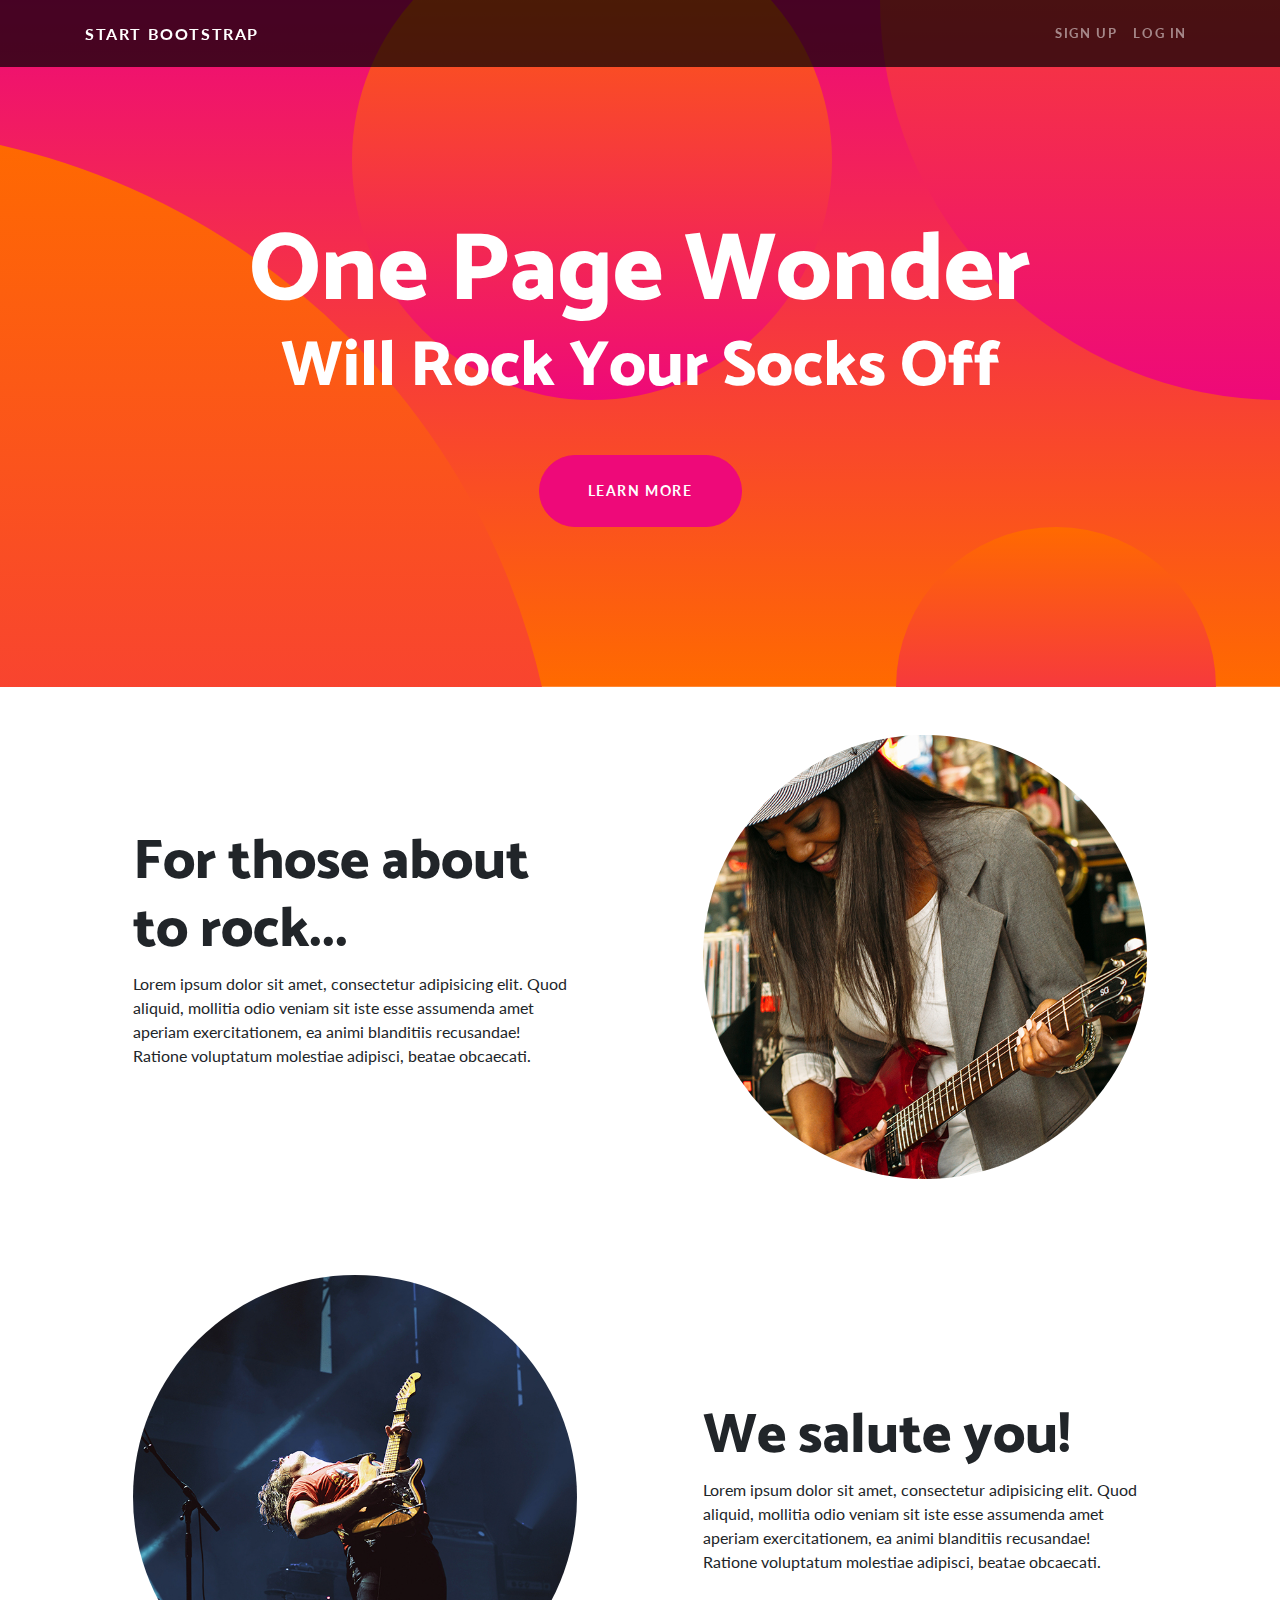
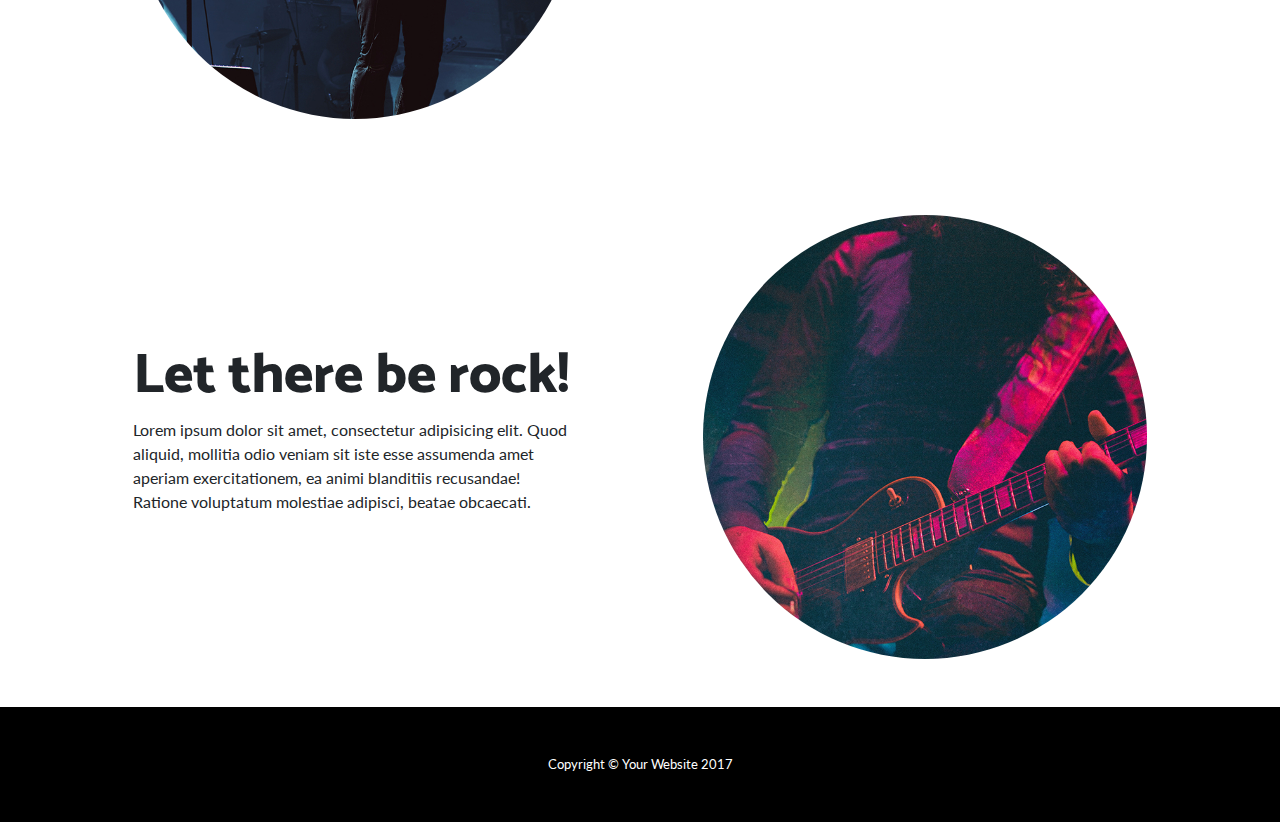
<file: startbootstrap-one-page-wonder-gh-pages/index.html>
<!DOCTYPE html>
<html lang="en">

  <head>

    <meta charset="utf-8">
    <meta name="viewport" content="width=device-width, initial-scale=1, shrink-to-fit=no">
    <meta name="description" content="">
    <meta name="author" content="">

    <title>One Page Wonder - Start Bootstrap Template</title>

    <!-- Bootstrap core CSS -->
    <link href="vendor/bootstrap/css/bootstrap.min.css" rel="stylesheet">

    <!-- Custom fonts for this template -->
    <link href="https://fonts.googleapis.com/css?family=Catamaran:100,200,300,400,500,600,700,800,900" rel="stylesheet">
    <link href="https://fonts.googleapis.com/css?family=Lato:100,100i,300,300i,400,400i,700,700i,900,900i" rel="stylesheet">

    <!-- Custom styles for this template -->
    <link href="css/one-page-wonder.min.css" rel="stylesheet">

  </head>

  <body>

    <!-- Navigation -->
    <nav class="navbar navbar-expand-lg navbar-dark navbar-custom fixed-top">
      <div class="container">
        <a class="navbar-brand" href="#">Start Bootstrap</a>
        <button class="navbar-toggler" type="button" data-toggle="collapse" data-target="#navbarResponsive" aria-controls="navbarResponsive" aria-expanded="false" aria-label="Toggle navigation">
          <span class="navbar-toggler-icon"></span>
        </button>
        <div class="collapse navbar-collapse" id="navbarResponsive">
          <ul class="navbar-nav ml-auto">
            <li class="nav-item">
              <a class="nav-link" href="#">Sign Up</a>
            </li>
            <li class="nav-item">
              <a class="nav-link" href="#">Log In</a>
            </li>
          </ul>
        </div>
      </div>
    </nav>

    <header class="masthead text-center text-white">
      <div class="masthead-content">
        <div class="container">
          <h1 class="masthead-heading mb-0">One Page Wonder</h1>
          <h2 class="masthead-subheading mb-0">Will Rock Your Socks Off</h2>
          <a href="#" class="btn btn-primary btn-xl rounded-pill mt-5">Learn More</a>
        </div>
      </div>
      <div class="bg-circle-1 bg-circle"></div>
      <div class="bg-circle-2 bg-circle"></div>
      <div class="bg-circle-3 bg-circle"></div>
      <div class="bg-circle-4 bg-circle"></div>
    </header>

    <section>
      <div class="container">
        <div class="row align-items-center">
          <div class="col-lg-6 order-lg-2">
            <div class="p-5">
              <img class="img-fluid rounded-circle" src="img/01.jpg" alt="">
            </div>
          </div>
          <div class="col-lg-6 order-lg-1">
            <div class="p-5">
              <h2 class="display-4">For those about to rock...</h2>
              <p>Lorem ipsum dolor sit amet, consectetur adipisicing elit. Quod aliquid, mollitia odio veniam sit iste esse assumenda amet aperiam exercitationem, ea animi blanditiis recusandae! Ratione voluptatum molestiae adipisci, beatae obcaecati.</p>
            </div>
          </div>
        </div>
      </div>
    </section>

    <section>
      <div class="container">
        <div class="row align-items-center">
          <div class="col-lg-6">
            <div class="p-5">
              <img class="img-fluid rounded-circle" src="img/02.jpg" alt="">
            </div>
          </div>
          <div class="col-lg-6">
            <div class="p-5">
              <h2 class="display-4">We salute you!</h2>
              <p>Lorem ipsum dolor sit amet, consectetur adipisicing elit. Quod aliquid, mollitia odio veniam sit iste esse assumenda amet aperiam exercitationem, ea animi blanditiis recusandae! Ratione voluptatum molestiae adipisci, beatae obcaecati.</p>
            </div>
          </div>
        </div>
      </div>
    </section>

    <section>
      <div class="container">
        <div class="row align-items-center">
          <div class="col-lg-6 order-lg-2">
            <div class="p-5">
              <img class="img-fluid rounded-circle" src="img/03.jpg" alt="">
            </div>
          </div>
          <div class="col-lg-6 order-lg-1">
            <div class="p-5">
              <h2 class="display-4">Let there be rock!</h2>
              <p>Lorem ipsum dolor sit amet, consectetur adipisicing elit. Quod aliquid, mollitia odio veniam sit iste esse assumenda amet aperiam exercitationem, ea animi blanditiis recusandae! Ratione voluptatum molestiae adipisci, beatae obcaecati.</p>
            </div>
          </div>
        </div>
      </div>
    </section>

    <!-- Footer -->
    <footer class="py-5 bg-black">
      <div class="container">
        <p class="m-0 text-center text-white small">Copyright &copy; Your Website 2017</p>
      </div>
      <!-- /.container -->
    </footer>

    <!-- Bootstrap core JavaScript -->
    <script src="vendor/jquery/jquery.min.js"></script>
    <script src="vendor/bootstrap/js/bootstrap.bundle.min.js"></script>

  </body>

</html>
</file>
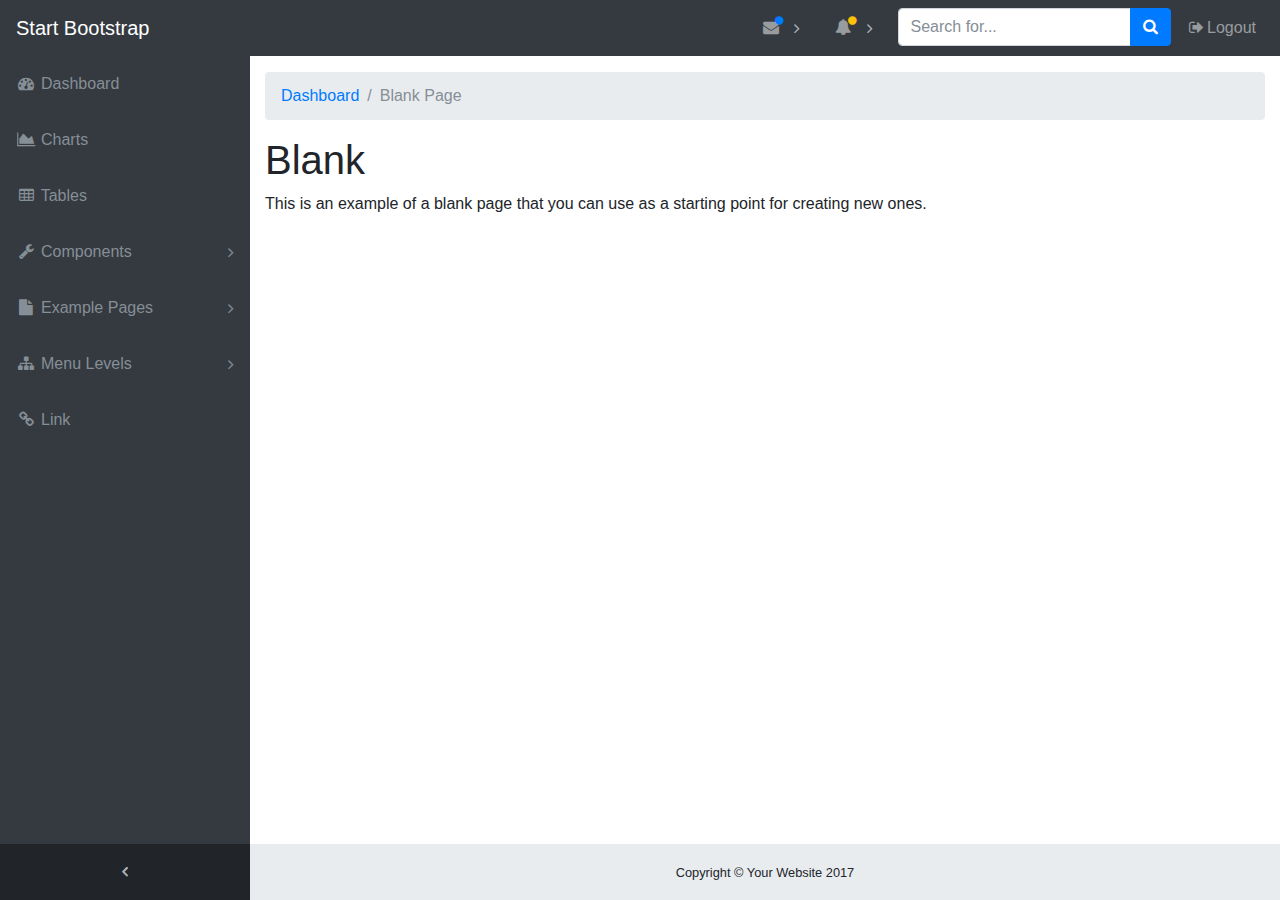
<file: startbootstrap-sb-admin-gh-pages/blank.html>
<!DOCTYPE html>
<html lang="en">

<head>
  <meta charset="utf-8">
  <meta http-equiv="X-UA-Compatible" content="IE=edge">
  <meta name="viewport" content="width=device-width, initial-scale=1, shrink-to-fit=no">
  <meta name="description" content="">
  <meta name="author" content="">
  <title>SB Admin - Start Bootstrap Template</title>
  <!-- Bootstrap core CSS-->
  <link href="vendor/bootstrap/css/bootstrap.min.css" rel="stylesheet">
  <!-- Custom fonts for this template-->
  <link href="vendor/font-awesome/css/font-awesome.min.css" rel="stylesheet" type="text/css">
  <!-- Custom styles for this template-->
  <link href="css/sb-admin.css" rel="stylesheet">
</head>

<body class="fixed-nav sticky-footer bg-dark" id="page-top">
  <!-- Navigation-->
  <nav class="navbar navbar-expand-lg navbar-dark bg-dark fixed-top" id="mainNav">
    <a class="navbar-brand" href="index.html">Start Bootstrap</a>
    <button class="navbar-toggler navbar-toggler-right" type="button" data-toggle="collapse" data-target="#navbarResponsive" aria-controls="navbarResponsive" aria-expanded="false" aria-label="Toggle navigation">
      <span class="navbar-toggler-icon"></span>
    </button>
    <div class="collapse navbar-collapse" id="navbarResponsive">
      <ul class="navbar-nav navbar-sidenav" id="exampleAccordion">
        <li class="nav-item" data-toggle="tooltip" data-placement="right" title="Dashboard">
          <a class="nav-link" href="index.html">
            <i class="fa fa-fw fa-dashboard"></i>
            <span class="nav-link-text">Dashboard</span>
          </a>
        </li>
        <li class="nav-item" data-toggle="tooltip" data-placement="right" title="Charts">
          <a class="nav-link" href="charts.html">
            <i class="fa fa-fw fa-area-chart"></i>
            <span class="nav-link-text">Charts</span>
          </a>
        </li>
        <li class="nav-item" data-toggle="tooltip" data-placement="right" title="Tables">
          <a class="nav-link" href="tables.html">
            <i class="fa fa-fw fa-table"></i>
            <span class="nav-link-text">Tables</span>
          </a>
        </li>
        <li class="nav-item" data-toggle="tooltip" data-placement="right" title="Components">
          <a class="nav-link nav-link-collapse collapsed" data-toggle="collapse" href="#collapseComponents" data-parent="#exampleAccordion">
            <i class="fa fa-fw fa-wrench"></i>
            <span class="nav-link-text">Components</span>
          </a>
          <ul class="sidenav-second-level collapse" id="collapseComponents">
            <li>
              <a href="navbar.html">Navbar</a>
            </li>
            <li>
              <a href="cards.html">Cards</a>
            </li>
          </ul>
        </li>
        <li class="nav-item" data-toggle="tooltip" data-placement="right" title="Example Pages">
          <a class="nav-link nav-link-collapse collapsed" data-toggle="collapse" href="#collapseExamplePages" data-parent="#exampleAccordion">
            <i class="fa fa-fw fa-file"></i>
            <span class="nav-link-text">Example Pages</span>
          </a>
          <ul class="sidenav-second-level collapse" id="collapseExamplePages">
            <li>
              <a href="login.html">Login Page</a>
            </li>
            <li>
              <a href="register.html">Registration Page</a>
            </li>
            <li>
              <a href="forgot-password.html">Forgot Password Page</a>
            </li>
            <li>
              <a href="blank.html">Blank Page</a>
            </li>
          </ul>
        </li>
        <li class="nav-item" data-toggle="tooltip" data-placement="right" title="Menu Levels">
          <a class="nav-link nav-link-collapse collapsed" data-toggle="collapse" href="#collapseMulti" data-parent="#exampleAccordion">
            <i class="fa fa-fw fa-sitemap"></i>
            <span class="nav-link-text">Menu Levels</span>
          </a>
          <ul class="sidenav-second-level collapse" id="collapseMulti">
            <li>
              <a href="#">Second Level Item</a>
            </li>
            <li>
              <a href="#">Second Level Item</a>
            </li>
            <li>
              <a href="#">Second Level Item</a>
            </li>
            <li>
              <a class="nav-link-collapse collapsed" data-toggle="collapse" href="#collapseMulti2">Third Level</a>
              <ul class="sidenav-third-level collapse" id="collapseMulti2">
                <li>
                  <a href="#">Third Level Item</a>
                </li>
                <li>
                  <a href="#">Third Level Item</a>
                </li>
                <li>
                  <a href="#">Third Level Item</a>
                </li>
              </ul>
            </li>
          </ul>
        </li>
        <li class="nav-item" data-toggle="tooltip" data-placement="right" title="Link">
          <a class="nav-link" href="#">
            <i class="fa fa-fw fa-link"></i>
            <span class="nav-link-text">Link</span>
          </a>
        </li>
      </ul>
      <ul class="navbar-nav sidenav-toggler">
        <li class="nav-item">
          <a class="nav-link text-center" id="sidenavToggler">
            <i class="fa fa-fw fa-angle-left"></i>
          </a>
        </li>
      </ul>
      <ul class="navbar-nav ml-auto">
        <li class="nav-item dropdown">
          <a class="nav-link dropdown-toggle mr-lg-2" id="messagesDropdown" href="#" data-toggle="dropdown" aria-haspopup="true" aria-expanded="false">
            <i class="fa fa-fw fa-envelope"></i>
            <span class="d-lg-none">Messages
              <span class="badge badge-pill badge-primary">12 New</span>
            </span>
            <span class="indicator text-primary d-none d-lg-block">
              <i class="fa fa-fw fa-circle"></i>
            </span>
          </a>
          <div class="dropdown-menu" aria-labelledby="messagesDropdown">
            <h6 class="dropdown-header">New Messages:</h6>
            <div class="dropdown-divider"></div>
            <a class="dropdown-item" href="#">
              <strong>David Miller</strong>
              <span class="small float-right text-muted">11:21 AM</span>
              <div class="dropdown-message small">Hey there! This new version of SB Admin is pretty awesome! These messages clip off when they reach the end of the box so they don't overflow over to the sides!</div>
            </a>
            <div class="dropdown-divider"></div>
            <a class="dropdown-item" href="#">
              <strong>Jane Smith</strong>
              <span class="small float-right text-muted">11:21 AM</span>
              <div class="dropdown-message small">I was wondering if you could meet for an appointment at 3:00 instead of 4:00. Thanks!</div>
            </a>
            <div class="dropdown-divider"></div>
            <a class="dropdown-item" href="#">
              <strong>John Doe</strong>
              <span class="small float-right text-muted">11:21 AM</span>
              <div class="dropdown-message small">I've sent the final files over to you for review. When you're able to sign off of them let me know and we can discuss distribution.</div>
            </a>
            <div class="dropdown-divider"></div>
            <a class="dropdown-item small" href="#">View all messages</a>
          </div>
        </li>
        <li class="nav-item dropdown">
          <a class="nav-link dropdown-toggle mr-lg-2" id="alertsDropdown" href="#" data-toggle="dropdown" aria-haspopup="true" aria-expanded="false">
            <i class="fa fa-fw fa-bell"></i>
            <span class="d-lg-none">Alerts
              <span class="badge badge-pill badge-warning">6 New</span>
            </span>
            <span class="indicator text-warning d-none d-lg-block">
              <i class="fa fa-fw fa-circle"></i>
            </span>
          </a>
          <div class="dropdown-menu" aria-labelledby="alertsDropdown">
            <h6 class="dropdown-header">New Alerts:</h6>
            <div class="dropdown-divider"></div>
            <a class="dropdown-item" href="#">
              <span class="text-success">
                <strong>
                  <i class="fa fa-long-arrow-up fa-fw"></i>Status Update</strong>
              </span>
              <span class="small float-right text-muted">11:21 AM</span>
              <div class="dropdown-message small">This is an automated server response message. All systems are online.</div>
            </a>
            <div class="dropdown-divider"></div>
            <a class="dropdown-item" href="#">
              <span class="text-danger">
                <strong>
                  <i class="fa fa-long-arrow-down fa-fw"></i>Status Update</strong>
              </span>
              <span class="small float-right text-muted">11:21 AM</span>
              <div class="dropdown-message small">This is an automated server response message. All systems are online.</div>
            </a>
            <div class="dropdown-divider"></div>
            <a class="dropdown-item" href="#">
              <span class="text-success">
                <strong>
                  <i class="fa fa-long-arrow-up fa-fw"></i>Status Update</strong>
              </span>
              <span class="small float-right text-muted">11:21 AM</span>
              <div class="dropdown-message small">This is an automated server response message. All systems are online.</div>
            </a>
            <div class="dropdown-divider"></div>
            <a class="dropdown-item small" href="#">View all alerts</a>
          </div>
        </li>
        <li class="nav-item">
          <form class="form-inline my-2 my-lg-0 mr-lg-2">
            <div class="input-group">
              <input class="form-control" type="text" placeholder="Search for...">
              <span class="input-group-btn">
                <button class="btn btn-primary" type="button">
                  <i class="fa fa-search"></i>
                </button>
              </span>
            </div>
          </form>
        </li>
        <li class="nav-item">
          <a class="nav-link" data-toggle="modal" data-target="#exampleModal">
            <i class="fa fa-fw fa-sign-out"></i>Logout</a>
        </li>
      </ul>
    </div>
  </nav>
  <div class="content-wrapper">
    <div class="container-fluid">
      <!-- Breadcrumbs-->
      <ol class="breadcrumb">
        <li class="breadcrumb-item">
          <a href="index.html">Dashboard</a>
        </li>
        <li class="breadcrumb-item active">Blank Page</li>
      </ol>
      <div class="row">
        <div class="col-12">
          <h1>Blank</h1>
          <p>This is an example of a blank page that you can use as a starting point for creating new ones.</p>
        </div>
      </div>
    </div>
    <!-- /.container-fluid-->
    <!-- /.content-wrapper-->
    <footer class="sticky-footer">
      <div class="container">
        <div class="text-center">
          <small>Copyright © Your Website 2017</small>
        </div>
      </div>
    </footer>
    <!-- Scroll to Top Button-->
    <a class="scroll-to-top rounded" href="#page-top">
      <i class="fa fa-angle-up"></i>
    </a>
    <!-- Logout Modal-->
    <div class="modal fade" id="exampleModal" tabindex="-1" role="dialog" aria-labelledby="exampleModalLabel" aria-hidden="true">
      <div class="modal-dialog" role="document">
        <div class="modal-content">
          <div class="modal-header">
            <h5 class="modal-title" id="exampleModalLabel">Ready to Leave?</h5>
            <button class="close" type="button" data-dismiss="modal" aria-label="Close">
              <span aria-hidden="true">×</span>
            </button>
          </div>
          <div class="modal-body">Select "Logout" below if you are ready to end your current session.</div>
          <div class="modal-footer">
            <button class="btn btn-secondary" type="button" data-dismiss="modal">Cancel</button>
            <a class="btn btn-primary" href="login.html">Logout</a>
          </div>
        </div>
      </div>
    </div>
    <!-- Bootstrap core JavaScript-->
    <script src="vendor/jquery/jquery.min.js"></script>
    <script src="vendor/bootstrap/js/bootstrap.bundle.min.js"></script>
    <!-- Core plugin JavaScript-->
    <script src="vendor/jquery-easing/jquery.easing.min.js"></script>
    <!-- Custom scripts for all pages-->
    <script src="js/sb-admin.min.js"></script>
  </div>
</body>

</html>
</file>
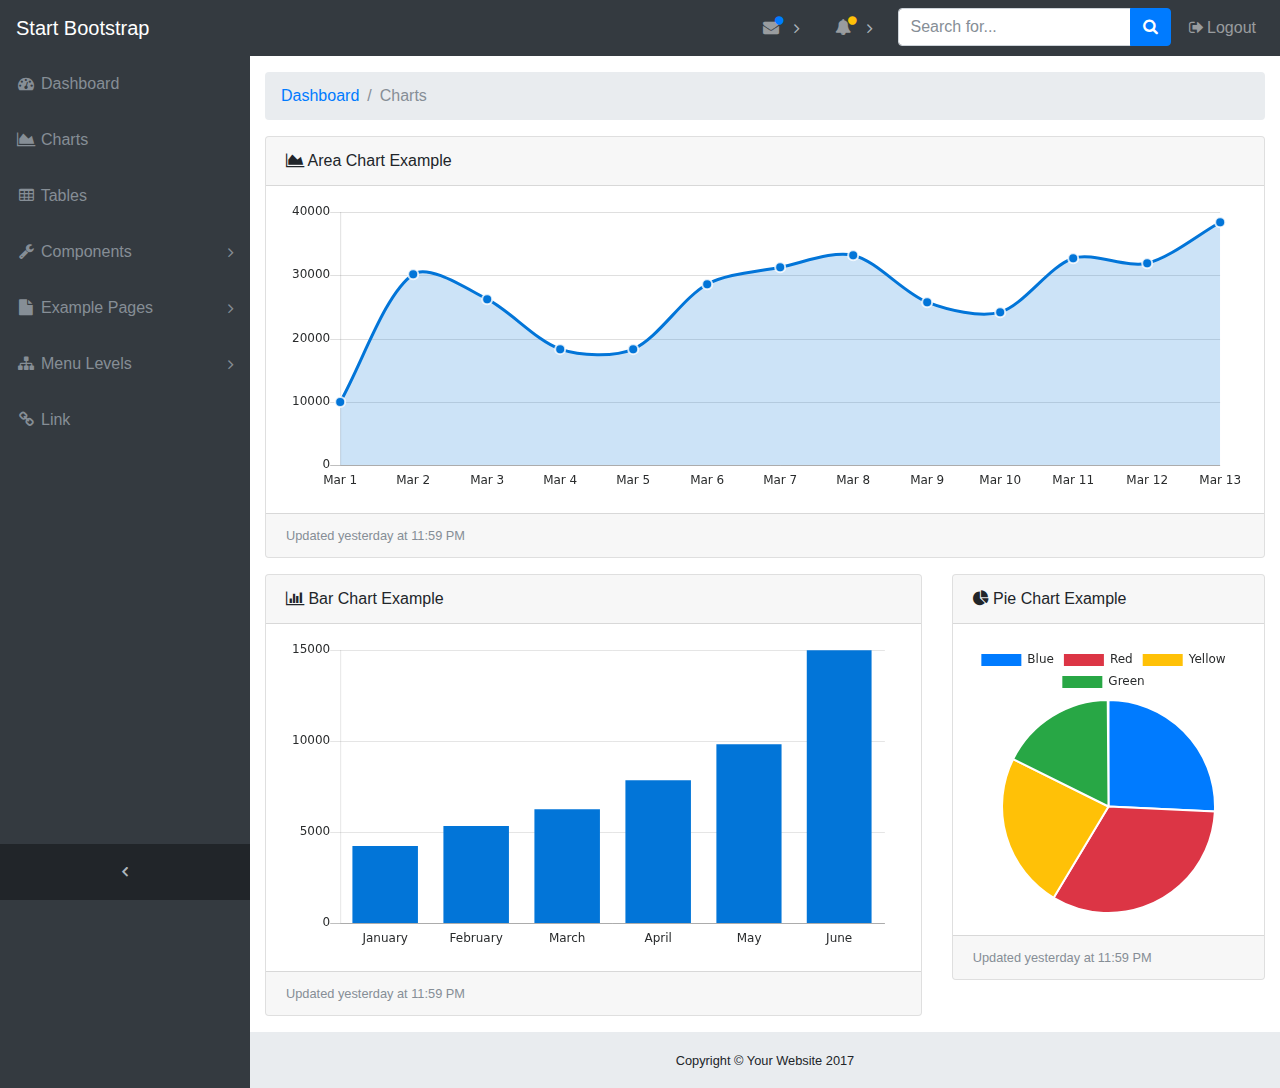
<file: startbootstrap-sb-admin-gh-pages/charts.html>
<!DOCTYPE html>
<html lang="en">

<head>
  <meta charset="utf-8">
  <meta http-equiv="X-UA-Compatible" content="IE=edge">
  <meta name="viewport" content="width=device-width, initial-scale=1, shrink-to-fit=no">
  <meta name="description" content="">
  <meta name="author" content="">
  <title>SB Admin - Start Bootstrap Template</title>
  <!-- Bootstrap core CSS-->
  <link href="vendor/bootstrap/css/bootstrap.min.css" rel="stylesheet">
  <!-- Custom fonts for this template-->
  <link href="vendor/font-awesome/css/font-awesome.min.css" rel="stylesheet" type="text/css">
  <!-- Custom styles for this template-->
  <link href="css/sb-admin.css" rel="stylesheet">
</head>

<body class="fixed-nav sticky-footer bg-dark" id="page-top">
  <!-- Navigation-->
  <nav class="navbar navbar-expand-lg navbar-dark bg-dark fixed-top" id="mainNav">
    <a class="navbar-brand" href="index.html">Start Bootstrap</a>
    <button class="navbar-toggler navbar-toggler-right" type="button" data-toggle="collapse" data-target="#navbarResponsive" aria-controls="navbarResponsive" aria-expanded="false" aria-label="Toggle navigation">
      <span class="navbar-toggler-icon"></span>
    </button>
    <div class="collapse navbar-collapse" id="navbarResponsive">
      <ul class="navbar-nav navbar-sidenav" id="exampleAccordion">
        <li class="nav-item" data-toggle="tooltip" data-placement="right" title="Dashboard">
          <a class="nav-link" href="index.html">
            <i class="fa fa-fw fa-dashboard"></i>
            <span class="nav-link-text">Dashboard</span>
          </a>
        </li>
        <li class="nav-item" data-toggle="tooltip" data-placement="right" title="Charts">
          <a class="nav-link" href="charts.html">
            <i class="fa fa-fw fa-area-chart"></i>
            <span class="nav-link-text">Charts</span>
          </a>
        </li>
        <li class="nav-item" data-toggle="tooltip" data-placement="right" title="Tables">
          <a class="nav-link" href="tables.html">
            <i class="fa fa-fw fa-table"></i>
            <span class="nav-link-text">Tables</span>
          </a>
        </li>
        <li class="nav-item" data-toggle="tooltip" data-placement="right" title="Components">
          <a class="nav-link nav-link-collapse collapsed" data-toggle="collapse" href="#collapseComponents" data-parent="#exampleAccordion">
            <i class="fa fa-fw fa-wrench"></i>
            <span class="nav-link-text">Components</span>
          </a>
          <ul class="sidenav-second-level collapse" id="collapseComponents">
            <li>
              <a href="navbar.html">Navbar</a>
            </li>
            <li>
              <a href="cards.html">Cards</a>
            </li>
          </ul>
        </li>
        <li class="nav-item" data-toggle="tooltip" data-placement="right" title="Example Pages">
          <a class="nav-link nav-link-collapse collapsed" data-toggle="collapse" href="#collapseExamplePages" data-parent="#exampleAccordion">
            <i class="fa fa-fw fa-file"></i>
            <span class="nav-link-text">Example Pages</span>
          </a>
          <ul class="sidenav-second-level collapse" id="collapseExamplePages">
            <li>
              <a href="login.html">Login Page</a>
            </li>
            <li>
              <a href="register.html">Registration Page</a>
            </li>
            <li>
              <a href="forgot-password.html">Forgot Password Page</a>
            </li>
            <li>
              <a href="blank.html">Blank Page</a>
            </li>
          </ul>
        </li>
        <li class="nav-item" data-toggle="tooltip" data-placement="right" title="Menu Levels">
          <a class="nav-link nav-link-collapse collapsed" data-toggle="collapse" href="#collapseMulti" data-parent="#exampleAccordion">
            <i class="fa fa-fw fa-sitemap"></i>
            <span class="nav-link-text">Menu Levels</span>
          </a>
          <ul class="sidenav-second-level collapse" id="collapseMulti">
            <li>
              <a href="#">Second Level Item</a>
            </li>
            <li>
              <a href="#">Second Level Item</a>
            </li>
            <li>
              <a href="#">Second Level Item</a>
            </li>
            <li>
              <a class="nav-link-collapse collapsed" data-toggle="collapse" href="#collapseMulti2">Third Level</a>
              <ul class="sidenav-third-level collapse" id="collapseMulti2">
                <li>
                  <a href="#">Third Level Item</a>
                </li>
                <li>
                  <a href="#">Third Level Item</a>
                </li>
                <li>
                  <a href="#">Third Level Item</a>
                </li>
              </ul>
            </li>
          </ul>
        </li>
        <li class="nav-item" data-toggle="tooltip" data-placement="right" title="Link">
          <a class="nav-link" href="#">
            <i class="fa fa-fw fa-link"></i>
            <span class="nav-link-text">Link</span>
          </a>
        </li>
      </ul>
      <ul class="navbar-nav sidenav-toggler">
        <li class="nav-item">
          <a class="nav-link text-center" id="sidenavToggler">
            <i class="fa fa-fw fa-angle-left"></i>
          </a>
        </li>
      </ul>
      <ul class="navbar-nav ml-auto">
        <li class="nav-item dropdown">
          <a class="nav-link dropdown-toggle mr-lg-2" id="messagesDropdown" href="#" data-toggle="dropdown" aria-haspopup="true" aria-expanded="false">
            <i class="fa fa-fw fa-envelope"></i>
            <span class="d-lg-none">Messages
              <span class="badge badge-pill badge-primary">12 New</span>
            </span>
            <span class="indicator text-primary d-none d-lg-block">
              <i class="fa fa-fw fa-circle"></i>
            </span>
          </a>
          <div class="dropdown-menu" aria-labelledby="messagesDropdown">
            <h6 class="dropdown-header">New Messages:</h6>
            <div class="dropdown-divider"></div>
            <a class="dropdown-item" href="#">
              <strong>David Miller</strong>
              <span class="small float-right text-muted">11:21 AM</span>
              <div class="dropdown-message small">Hey there! This new version of SB Admin is pretty awesome! These messages clip off when they reach the end of the box so they don't overflow over to the sides!</div>
            </a>
            <div class="dropdown-divider"></div>
            <a class="dropdown-item" href="#">
              <strong>Jane Smith</strong>
              <span class="small float-right text-muted">11:21 AM</span>
              <div class="dropdown-message small">I was wondering if you could meet for an appointment at 3:00 instead of 4:00. Thanks!</div>
            </a>
            <div class="dropdown-divider"></div>
            <a class="dropdown-item" href="#">
              <strong>John Doe</strong>
              <span class="small float-right text-muted">11:21 AM</span>
              <div class="dropdown-message small">I've sent the final files over to you for review. When you're able to sign off of them let me know and we can discuss distribution.</div>
            </a>
            <div class="dropdown-divider"></div>
            <a class="dropdown-item small" href="#">View all messages</a>
          </div>
        </li>
        <li class="nav-item dropdown">
          <a class="nav-link dropdown-toggle mr-lg-2" id="alertsDropdown" href="#" data-toggle="dropdown" aria-haspopup="true" aria-expanded="false">
            <i class="fa fa-fw fa-bell"></i>
            <span class="d-lg-none">Alerts
              <span class="badge badge-pill badge-warning">6 New</span>
            </span>
            <span class="indicator text-warning d-none d-lg-block">
              <i class="fa fa-fw fa-circle"></i>
            </span>
          </a>
          <div class="dropdown-menu" aria-labelledby="alertsDropdown">
            <h6 class="dropdown-header">New Alerts:</h6>
            <div class="dropdown-divider"></div>
            <a class="dropdown-item" href="#">
              <span class="text-success">
                <strong>
                  <i class="fa fa-long-arrow-up fa-fw"></i>Status Update</strong>
              </span>
              <span class="small float-right text-muted">11:21 AM</span>
              <div class="dropdown-message small">This is an automated server response message. All systems are online.</div>
            </a>
            <div class="dropdown-divider"></div>
            <a class="dropdown-item" href="#">
              <span class="text-danger">
                <strong>
                  <i class="fa fa-long-arrow-down fa-fw"></i>Status Update</strong>
              </span>
              <span class="small float-right text-muted">11:21 AM</span>
              <div class="dropdown-message small">This is an automated server response message. All systems are online.</div>
            </a>
            <div class="dropdown-divider"></div>
            <a class="dropdown-item" href="#">
              <span class="text-success">
                <strong>
                  <i class="fa fa-long-arrow-up fa-fw"></i>Status Update</strong>
              </span>
              <span class="small float-right text-muted">11:21 AM</span>
              <div class="dropdown-message small">This is an automated server response message. All systems are online.</div>
            </a>
            <div class="dropdown-divider"></div>
            <a class="dropdown-item small" href="#">View all alerts</a>
          </div>
        </li>
        <li class="nav-item">
          <form class="form-inline my-2 my-lg-0 mr-lg-2">
            <div class="input-group">
              <input class="form-control" type="text" placeholder="Search for...">
              <span class="input-group-btn">
                <button class="btn btn-primary" type="button">
                  <i class="fa fa-search"></i>
                </button>
              </span>
            </div>
          </form>
        </li>
        <li class="nav-item">
          <a class="nav-link" data-toggle="modal" data-target="#exampleModal">
            <i class="fa fa-fw fa-sign-out"></i>Logout</a>
        </li>
      </ul>
    </div>
  </nav>
  <div class="content-wrapper">
    <div class="container-fluid">
      <!-- Breadcrumbs-->
      <ol class="breadcrumb">
        <li class="breadcrumb-item">
          <a href="#">Dashboard</a>
        </li>
        <li class="breadcrumb-item active">Charts</li>
      </ol>
      <!-- Area Chart Example-->
      <div class="card mb-3">
        <div class="card-header">
          <i class="fa fa-area-chart"></i> Area Chart Example</div>
        <div class="card-body">
          <canvas id="myAreaChart" width="100%" height="30"></canvas>
        </div>
        <div class="card-footer small text-muted">Updated yesterday at 11:59 PM</div>
      </div>
      <div class="row">
        <div class="col-lg-8">
          <!-- Example Bar Chart Card-->
          <div class="card mb-3">
            <div class="card-header">
              <i class="fa fa-bar-chart"></i> Bar Chart Example</div>
            <div class="card-body">
              <canvas id="myBarChart" width="100" height="50"></canvas>
            </div>
            <div class="card-footer small text-muted">Updated yesterday at 11:59 PM</div>
          </div>
        </div>
        <div class="col-lg-4">
          <!-- Example Pie Chart Card-->
          <div class="card mb-3">
            <div class="card-header">
              <i class="fa fa-pie-chart"></i> Pie Chart Example</div>
            <div class="card-body">
              <canvas id="myPieChart" width="100%" height="100"></canvas>
            </div>
            <div class="card-footer small text-muted">Updated yesterday at 11:59 PM</div>
          </div>
        </div>
      </div>
    </div>
    <!-- /.container-fluid-->
    <!-- /.content-wrapper-->
    <footer class="sticky-footer">
      <div class="container">
        <div class="text-center">
          <small>Copyright © Your Website 2017</small>
        </div>
      </div>
    </footer>
    <!-- Scroll to Top Button-->
    <a class="scroll-to-top rounded" href="#page-top">
      <i class="fa fa-angle-up"></i>
    </a>
    <!-- Logout Modal-->
    <div class="modal fade" id="exampleModal" tabindex="-1" role="dialog" aria-labelledby="exampleModalLabel" aria-hidden="true">
      <div class="modal-dialog" role="document">
        <div class="modal-content">
          <div class="modal-header">
            <h5 class="modal-title" id="exampleModalLabel">Ready to Leave?</h5>
            <button class="close" type="button" data-dismiss="modal" aria-label="Close">
              <span aria-hidden="true">×</span>
            </button>
          </div>
          <div class="modal-body">Select "Logout" below if you are ready to end your current session.</div>
          <div class="modal-footer">
            <button class="btn btn-secondary" type="button" data-dismiss="modal">Cancel</button>
            <a class="btn btn-primary" href="login.html">Logout</a>
          </div>
        </div>
      </div>
    </div>
    <!-- Bootstrap core JavaScript-->
    <script src="vendor/jquery/jquery.min.js"></script>
    <script src="vendor/bootstrap/js/bootstrap.bundle.min.js"></script>
    <!-- Core plugin JavaScript-->
    <script src="vendor/jquery-easing/jquery.easing.min.js"></script>
    <!-- Page level plugin JavaScript-->
    <script src="vendor/chart.js/Chart.min.js"></script>
    <!-- Custom scripts for all pages-->
    <script src="js/sb-admin.min.js"></script>
    <!-- Custom scripts for this page-->
    <script src="js/sb-admin-charts.min.js"></script>
  </div>
</body>

</html>
</file>
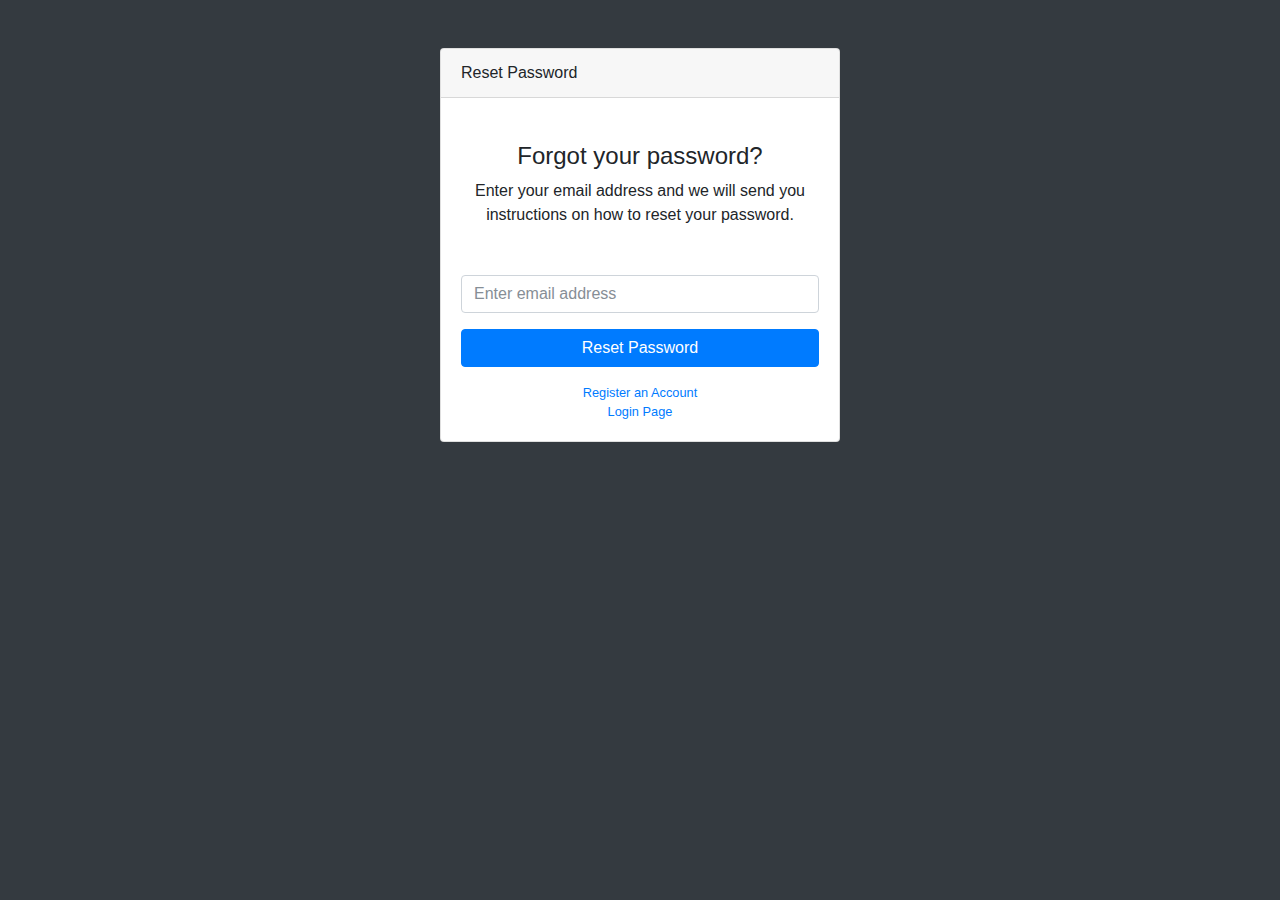
<file: startbootstrap-sb-admin-gh-pages/forgot-password.html>
<!DOCTYPE html>
<html lang="en">

<head>
  <meta charset="utf-8">
  <meta http-equiv="X-UA-Compatible" content="IE=edge">
  <meta name="viewport" content="width=device-width, initial-scale=1, shrink-to-fit=no">
  <meta name="description" content="">
  <meta name="author" content="">
  <title>SB Admin - Start Bootstrap Template</title>
  <!-- Bootstrap core CSS-->
  <link href="vendor/bootstrap/css/bootstrap.min.css" rel="stylesheet">
  <!-- Custom fonts for this template-->
  <link href="vendor/font-awesome/css/font-awesome.min.css" rel="stylesheet" type="text/css">
  <!-- Custom styles for this template-->
  <link href="css/sb-admin.css" rel="stylesheet">
</head>

<body class="bg-dark">
  <div class="container">
    <div class="card card-login mx-auto mt-5">
      <div class="card-header">Reset Password</div>
      <div class="card-body">
        <div class="text-center mt-4 mb-5">
          <h4>Forgot your password?</h4>
          <p>Enter your email address and we will send you instructions on how to reset your password.</p>
        </div>
        <form>
          <div class="form-group">
            <input class="form-control" id="exampleInputEmail1" type="email" aria-describedby="emailHelp" placeholder="Enter email address">
          </div>
          <a class="btn btn-primary btn-block" href="login.html">Reset Password</a>
        </form>
        <div class="text-center">
          <a class="d-block small mt-3" href="register.html">Register an Account</a>
          <a class="d-block small" href="login.html">Login Page</a>
        </div>
      </div>
    </div>
  </div>
  <!-- Bootstrap core JavaScript-->
  <script src="vendor/jquery/jquery.min.js"></script>
  <script src="vendor/bootstrap/js/bootstrap.bundle.min.js"></script>
  <!-- Core plugin JavaScript-->
  <script src="vendor/jquery-easing/jquery.easing.min.js"></script>
</body>

</html>
</file>
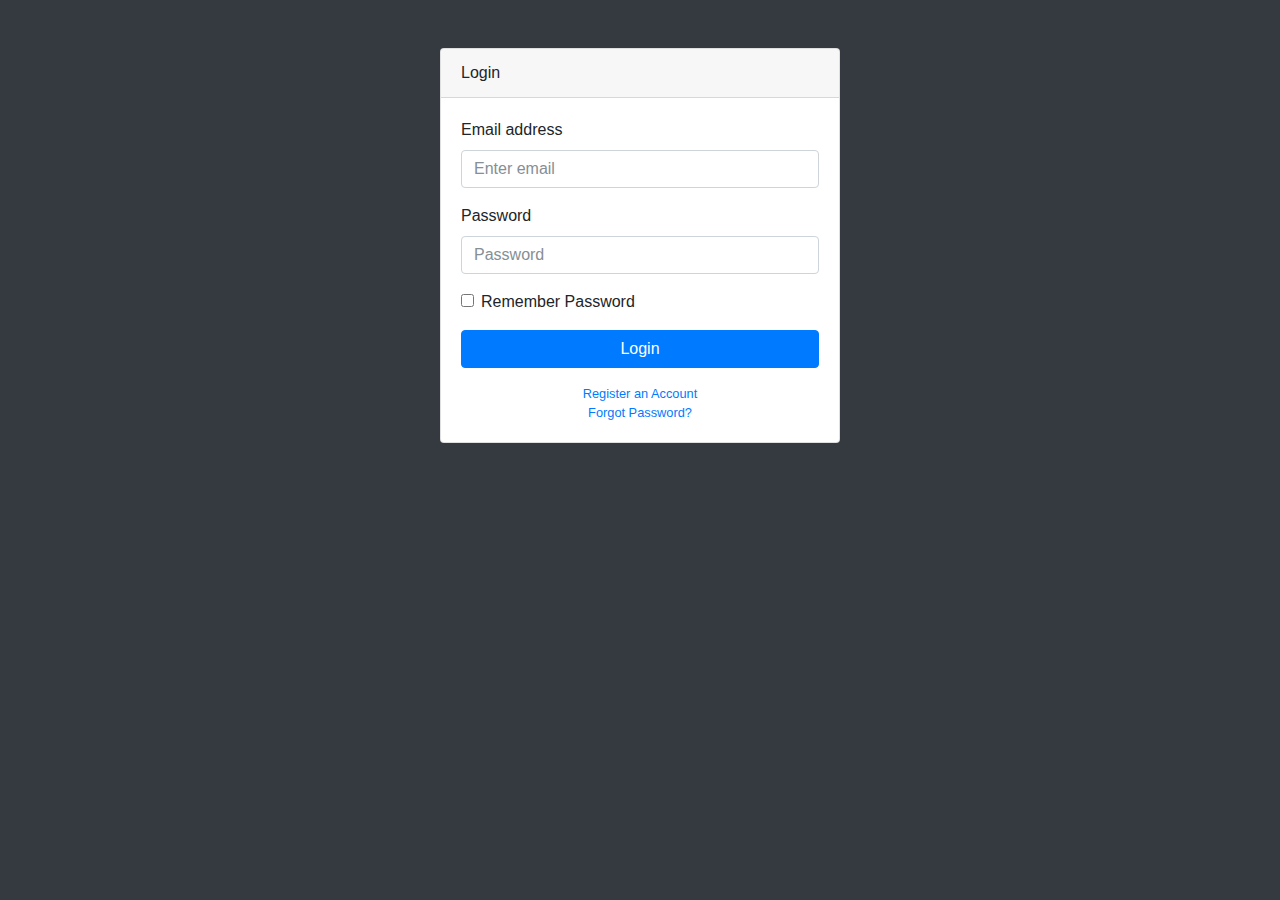
<file: startbootstrap-sb-admin-gh-pages/login.html>
<!DOCTYPE html>
<html lang="en">

<head>
  <meta charset="utf-8">
  <meta http-equiv="X-UA-Compatible" content="IE=edge">
  <meta name="viewport" content="width=device-width, initial-scale=1, shrink-to-fit=no">
  <meta name="description" content="">
  <meta name="author" content="">
  <title>SB Admin - Start Bootstrap Template</title>
  <!-- Bootstrap core CSS-->
  <link href="vendor/bootstrap/css/bootstrap.min.css" rel="stylesheet">
  <!-- Custom fonts for this template-->
  <link href="vendor/font-awesome/css/font-awesome.min.css" rel="stylesheet" type="text/css">
  <!-- Custom styles for this template-->
  <link href="css/sb-admin.css" rel="stylesheet">
</head>

<body class="bg-dark">
  <div class="container">
    <div class="card card-login mx-auto mt-5">
      <div class="card-header">Login</div>
      <div class="card-body">
        <form>
          <div class="form-group">
            <label for="exampleInputEmail1">Email address</label>
            <input class="form-control" id="exampleInputEmail1" type="email" aria-describedby="emailHelp" placeholder="Enter email">
          </div>
          <div class="form-group">
            <label for="exampleInputPassword1">Password</label>
            <input class="form-control" id="exampleInputPassword1" type="password" placeholder="Password">
          </div>
          <div class="form-group">
            <div class="form-check">
              <label class="form-check-label">
                <input class="form-check-input" type="checkbox"> Remember Password</label>
            </div>
          </div>
          <a class="btn btn-primary btn-block" href="index.html">Login</a>
        </form>
        <div class="text-center">
          <a class="d-block small mt-3" href="register.html">Register an Account</a>
          <a class="d-block small" href="forgot-password.html">Forgot Password?</a>
        </div>
      </div>
    </div>
  </div>
  <!-- Bootstrap core JavaScript-->
  <script src="vendor/jquery/jquery.min.js"></script>
  <script src="vendor/bootstrap/js/bootstrap.bundle.min.js"></script>
  <!-- Core plugin JavaScript-->
  <script src="vendor/jquery-easing/jquery.easing.min.js"></script>
</body>

</html>
</file>
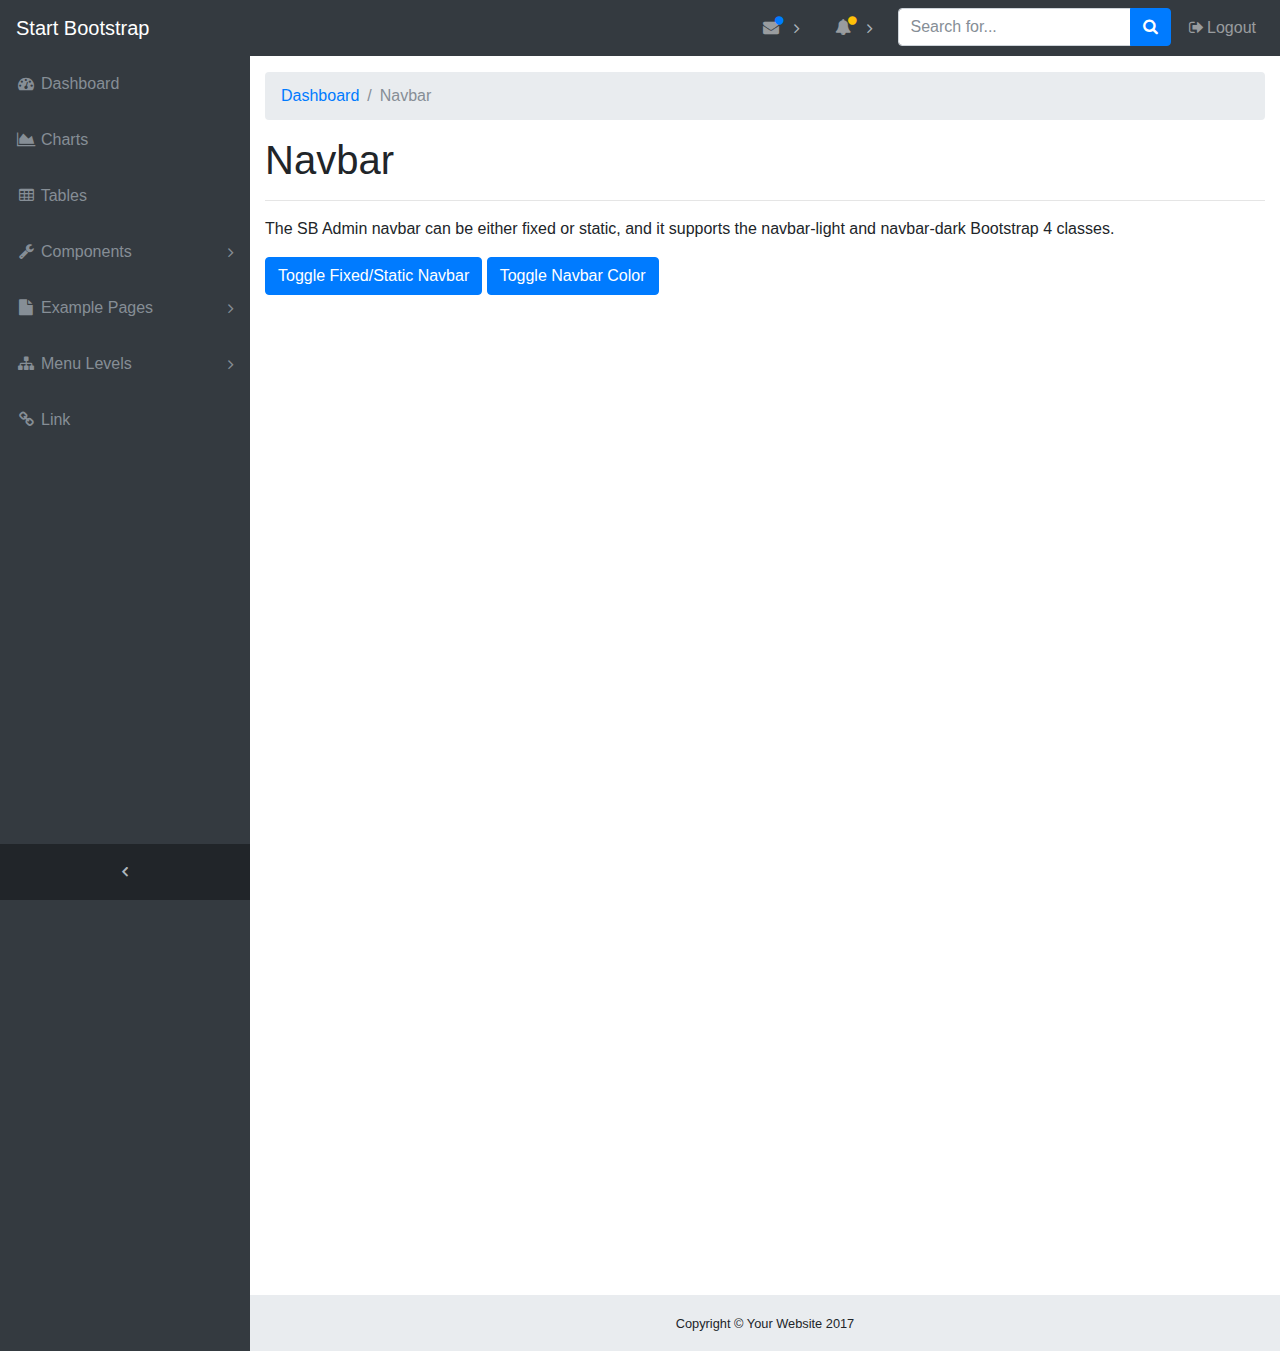
<file: startbootstrap-sb-admin-gh-pages/navbar.html>
<!DOCTYPE html>
<html lang="en">

<head>
  <meta charset="utf-8">
  <meta http-equiv="X-UA-Compatible" content="IE=edge">
  <meta name="viewport" content="width=device-width, initial-scale=1, shrink-to-fit=no">
  <meta name="description" content="">
  <meta name="author" content="">
  <title>SB Admin - Start Bootstrap Template</title>
  <!-- Bootstrap core CSS-->
  <link href="vendor/bootstrap/css/bootstrap.min.css" rel="stylesheet">
  <!-- Custom fonts for this template-->
  <link href="vendor/font-awesome/css/font-awesome.min.css" rel="stylesheet" type="text/css">
  <!-- Custom styles for this template-->
  <link href="css/sb-admin.css" rel="stylesheet">
</head>

<body class="fixed-nav sticky-footer bg-dark" id="page-top">
  <!-- Navigation-->
  <nav class="navbar navbar-expand-lg navbar-dark bg-dark fixed-top" id="mainNav">
    <a class="navbar-brand" href="index.html">Start Bootstrap</a>
    <button class="navbar-toggler navbar-toggler-right" type="button" data-toggle="collapse" data-target="#navbarResponsive" aria-controls="navbarResponsive" aria-expanded="false" aria-label="Toggle navigation">
      <span class="navbar-toggler-icon"></span>
    </button>
    <div class="collapse navbar-collapse" id="navbarResponsive">
      <ul class="navbar-nav navbar-sidenav" id="exampleAccordion">
        <li class="nav-item" data-toggle="tooltip" data-placement="right" title="Dashboard">
          <a class="nav-link" href="index.html">
            <i class="fa fa-fw fa-dashboard"></i>
            <span class="nav-link-text">Dashboard</span>
          </a>
        </li>
        <li class="nav-item" data-toggle="tooltip" data-placement="right" title="Charts">
          <a class="nav-link" href="charts.html">
            <i class="fa fa-fw fa-area-chart"></i>
            <span class="nav-link-text">Charts</span>
          </a>
        </li>
        <li class="nav-item" data-toggle="tooltip" data-placement="right" title="Tables">
          <a class="nav-link" href="tables.html">
            <i class="fa fa-fw fa-table"></i>
            <span class="nav-link-text">Tables</span>
          </a>
        </li>
        <li class="nav-item" data-toggle="tooltip" data-placement="right" title="Components">
          <a class="nav-link nav-link-collapse collapsed" data-toggle="collapse" href="#collapseComponents" data-parent="#exampleAccordion">
            <i class="fa fa-fw fa-wrench"></i>
            <span class="nav-link-text">Components</span>
          </a>
          <ul class="sidenav-second-level collapse" id="collapseComponents">
            <li>
              <a href="navbar.html">Navbar</a>
            </li>
            <li>
              <a href="cards.html">Cards</a>
            </li>
          </ul>
        </li>
        <li class="nav-item" data-toggle="tooltip" data-placement="right" title="Example Pages">
          <a class="nav-link nav-link-collapse collapsed" data-toggle="collapse" href="#collapseExamplePages" data-parent="#exampleAccordion">
            <i class="fa fa-fw fa-file"></i>
            <span class="nav-link-text">Example Pages</span>
          </a>
          <ul class="sidenav-second-level collapse" id="collapseExamplePages">
            <li>
              <a href="login.html">Login Page</a>
            </li>
            <li>
              <a href="register.html">Registration Page</a>
            </li>
            <li>
              <a href="forgot-password.html">Forgot Password Page</a>
            </li>
            <li>
              <a href="blank.html">Blank Page</a>
            </li>
          </ul>
        </li>
        <li class="nav-item" data-toggle="tooltip" data-placement="right" title="Menu Levels">
          <a class="nav-link nav-link-collapse collapsed" data-toggle="collapse" href="#collapseMulti" data-parent="#exampleAccordion">
            <i class="fa fa-fw fa-sitemap"></i>
            <span class="nav-link-text">Menu Levels</span>
          </a>
          <ul class="sidenav-second-level collapse" id="collapseMulti">
            <li>
              <a href="#">Second Level Item</a>
            </li>
            <li>
              <a href="#">Second Level Item</a>
            </li>
            <li>
              <a href="#">Second Level Item</a>
            </li>
            <li>
              <a class="nav-link-collapse collapsed" data-toggle="collapse" href="#collapseMulti2">Third Level</a>
              <ul class="sidenav-third-level collapse" id="collapseMulti2">
                <li>
                  <a href="#">Third Level Item</a>
                </li>
                <li>
                  <a href="#">Third Level Item</a>
                </li>
                <li>
                  <a href="#">Third Level Item</a>
                </li>
              </ul>
            </li>
          </ul>
        </li>
        <li class="nav-item" data-toggle="tooltip" data-placement="right" title="Link">
          <a class="nav-link" href="#">
            <i class="fa fa-fw fa-link"></i>
            <span class="nav-link-text">Link</span>
          </a>
        </li>
      </ul>
      <ul class="navbar-nav sidenav-toggler">
        <li class="nav-item">
          <a class="nav-link text-center" id="sidenavToggler">
            <i class="fa fa-fw fa-angle-left"></i>
          </a>
        </li>
      </ul>
      <ul class="navbar-nav ml-auto">
        <li class="nav-item dropdown">
          <a class="nav-link dropdown-toggle mr-lg-2" id="messagesDropdown" href="#" data-toggle="dropdown" aria-haspopup="true" aria-expanded="false">
            <i class="fa fa-fw fa-envelope"></i>
            <span class="d-lg-none">Messages
              <span class="badge badge-pill badge-primary">12 New</span>
            </span>
            <span class="indicator text-primary d-none d-lg-block">
              <i class="fa fa-fw fa-circle"></i>
            </span>
          </a>
          <div class="dropdown-menu" aria-labelledby="messagesDropdown">
            <h6 class="dropdown-header">New Messages:</h6>
            <div class="dropdown-divider"></div>
            <a class="dropdown-item" href="#">
              <strong>David Miller</strong>
              <span class="small float-right text-muted">11:21 AM</span>
              <div class="dropdown-message small">Hey there! This new version of SB Admin is pretty awesome! These messages clip off when they reach the end of the box so they don't overflow over to the sides!</div>
            </a>
            <div class="dropdown-divider"></div>
            <a class="dropdown-item" href="#">
              <strong>Jane Smith</strong>
              <span class="small float-right text-muted">11:21 AM</span>
              <div class="dropdown-message small">I was wondering if you could meet for an appointment at 3:00 instead of 4:00. Thanks!</div>
            </a>
            <div class="dropdown-divider"></div>
            <a class="dropdown-item" href="#">
              <strong>John Doe</strong>
              <span class="small float-right text-muted">11:21 AM</span>
              <div class="dropdown-message small">I've sent the final files over to you for review. When you're able to sign off of them let me know and we can discuss distribution.</div>
            </a>
            <div class="dropdown-divider"></div>
            <a class="dropdown-item small" href="#">View all messages</a>
          </div>
        </li>
        <li class="nav-item dropdown">
          <a class="nav-link dropdown-toggle mr-lg-2" id="alertsDropdown" href="#" data-toggle="dropdown" aria-haspopup="true" aria-expanded="false">
            <i class="fa fa-fw fa-bell"></i>
            <span class="d-lg-none">Alerts
              <span class="badge badge-pill badge-warning">6 New</span>
            </span>
            <span class="indicator text-warning d-none d-lg-block">
              <i class="fa fa-fw fa-circle"></i>
            </span>
          </a>
          <div class="dropdown-menu" aria-labelledby="alertsDropdown">
            <h6 class="dropdown-header">New Alerts:</h6>
            <div class="dropdown-divider"></div>
            <a class="dropdown-item" href="#">
              <span class="text-success">
                <strong>
                  <i class="fa fa-long-arrow-up fa-fw"></i>Status Update</strong>
              </span>
              <span class="small float-right text-muted">11:21 AM</span>
              <div class="dropdown-message small">This is an automated server response message. All systems are online.</div>
            </a>
            <div class="dropdown-divider"></div>
            <a class="dropdown-item" href="#">
              <span class="text-danger">
                <strong>
                  <i class="fa fa-long-arrow-down fa-fw"></i>Status Update</strong>
              </span>
              <span class="small float-right text-muted">11:21 AM</span>
              <div class="dropdown-message small">This is an automated server response message. All systems are online.</div>
            </a>
            <div class="dropdown-divider"></div>
            <a class="dropdown-item" href="#">
              <span class="text-success">
                <strong>
                  <i class="fa fa-long-arrow-up fa-fw"></i>Status Update</strong>
              </span>
              <span class="small float-right text-muted">11:21 AM</span>
              <div class="dropdown-message small">This is an automated server response message. All systems are online.</div>
            </a>
            <div class="dropdown-divider"></div>
            <a class="dropdown-item small" href="#">View all alerts</a>
          </div>
        </li>
        <li class="nav-item">
          <form class="form-inline my-2 my-lg-0 mr-lg-2">
            <div class="input-group">
              <input class="form-control" type="text" placeholder="Search for...">
              <span class="input-group-btn">
                <button class="btn btn-primary" type="button">
                  <i class="fa fa-search"></i>
                </button>
              </span>
            </div>
          </form>
        </li>
        <li class="nav-item">
          <a class="nav-link" data-toggle="modal" data-target="#exampleModal">
            <i class="fa fa-fw fa-sign-out"></i>Logout</a>
        </li>
      </ul>
    </div>
  </nav>
  <div class="content-wrapper">
    <div class="container-fluid">
      <!-- Breadcrumbs-->
      <ol class="breadcrumb">
        <li class="breadcrumb-item">
          <a href="#">Dashboard</a>
        </li>
        <li class="breadcrumb-item active">Navbar</li>
      </ol>
      <h1>Navbar</h1>
      <hr>
      <p>The SB Admin navbar can be either fixed or static, and it supports the navbar-light and navbar-dark Bootstrap 4 classes.</p>
      <a class="btn btn-primary" href="#" id="toggleNavPosition">Toggle Fixed/Static Navbar</a>
      <a class="btn btn-primary" href="#" id="toggleNavColor">Toggle Navbar Color</a>
      <!-- Blank div to give the page height to preview the fixed vs. static navbar-->
      <div style="height: 1000px;"></div>
    </div>
    <!-- /.container-fluid-->
    <!-- /.content-wrapper-->
    <footer class="sticky-footer">
      <div class="container">
        <div class="text-center">
          <small>Copyright © Your Website 2017</small>
        </div>
      </div>
    </footer>
    <!-- Scroll to Top Button-->
    <a class="scroll-to-top rounded" href="#page-top">
      <i class="fa fa-angle-up"></i>
    </a>
    <!-- Logout Modal-->
    <div class="modal fade" id="exampleModal" tabindex="-1" role="dialog" aria-labelledby="exampleModalLabel" aria-hidden="true">
      <div class="modal-dialog" role="document">
        <div class="modal-content">
          <div class="modal-header">
            <h5 class="modal-title" id="exampleModalLabel">Ready to Leave?</h5>
            <button class="close" type="button" data-dismiss="modal" aria-label="Close">
              <span aria-hidden="true">×</span>
            </button>
          </div>
          <div class="modal-body">Select "Logout" below if you are ready to end your current session.</div>
          <div class="modal-footer">
            <button class="btn btn-secondary" type="button" data-dismiss="modal">Cancel</button>
            <a class="btn btn-primary" href="login.html">Logout</a>
          </div>
        </div>
      </div>
    </div>
    <!-- Bootstrap core JavaScript-->
    <script src="vendor/jquery/jquery.min.js"></script>
    <script src="vendor/bootstrap/js/bootstrap.bundle.min.js"></script>
    <!-- Core plugin JavaScript-->
    <script src="vendor/jquery-easing/jquery.easing.min.js"></script>
    <!-- Custom scripts for all pages-->
    <script src="js/sb-admin.min.js"></script>
    <!-- Custom scripts for this page-->
    <!-- Toggle between fixed and static navbar-->
    <script>
    $('#toggleNavPosition').click(function() {
      $('body').toggleClass('fixed-nav');
      $('nav').toggleClass('fixed-top static-top');
    });

    </script>
    <!-- Toggle between dark and light navbar-->
    <script>
    $('#toggleNavColor').click(function() {
      $('nav').toggleClass('navbar-dark navbar-light');
      $('nav').toggleClass('bg-dark bg-light');
      $('body').toggleClass('bg-dark bg-light');
    });

    </script>
  </div>
</body>

</html>
</file>
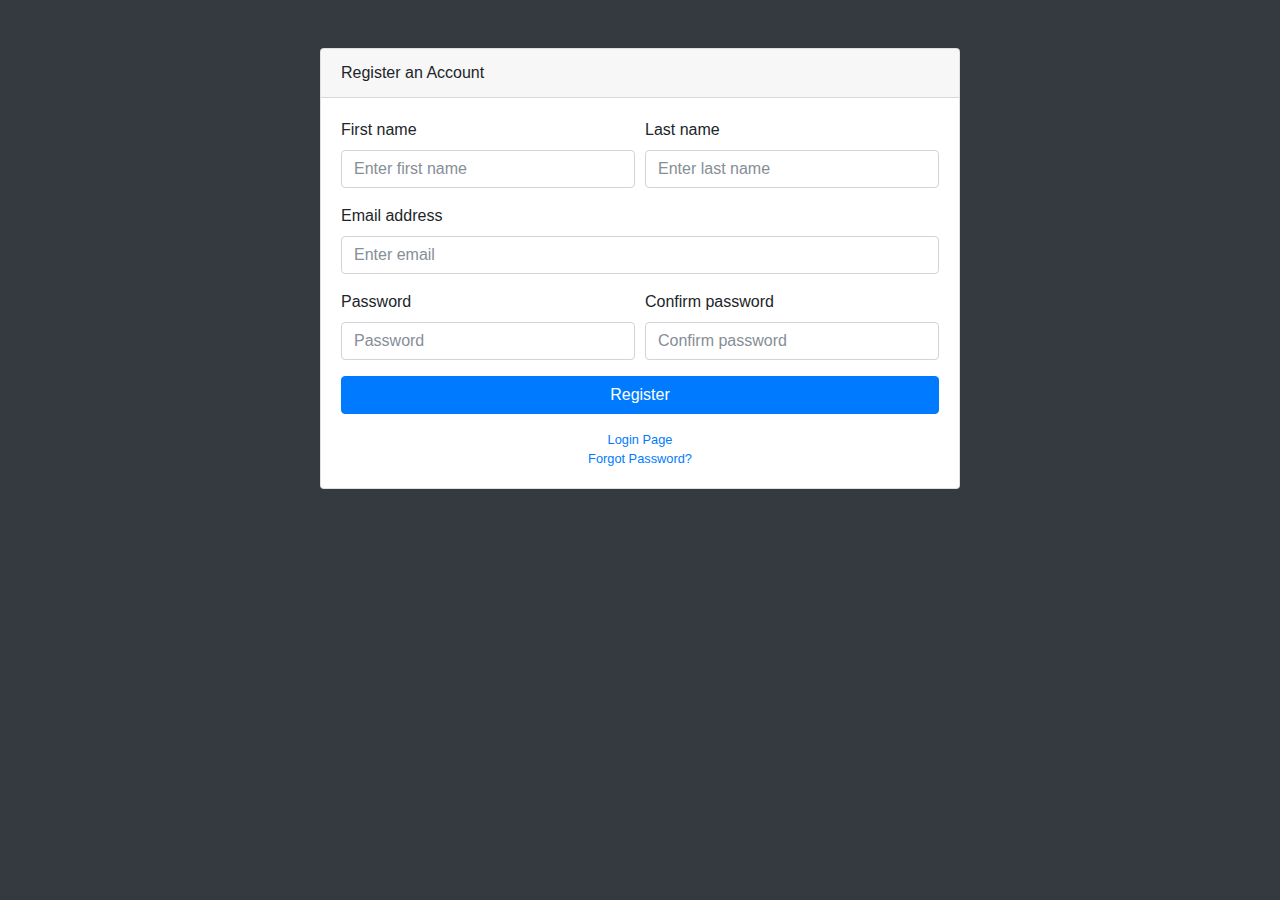
<file: startbootstrap-sb-admin-gh-pages/register.html>
<!DOCTYPE html>
<html lang="en">

<head>
  <meta charset="utf-8">
  <meta http-equiv="X-UA-Compatible" content="IE=edge">
  <meta name="viewport" content="width=device-width, initial-scale=1, shrink-to-fit=no">
  <meta name="description" content="">
  <meta name="author" content="">
  <title>SB Admin - Start Bootstrap Template</title>
  <!-- Bootstrap core CSS-->
  <link href="vendor/bootstrap/css/bootstrap.min.css" rel="stylesheet">
  <!-- Custom fonts for this template-->
  <link href="vendor/font-awesome/css/font-awesome.min.css" rel="stylesheet" type="text/css">
  <!-- Custom styles for this template-->
  <link href="css/sb-admin.css" rel="stylesheet">
</head>

<body class="bg-dark">
  <div class="container">
    <div class="card card-register mx-auto mt-5">
      <div class="card-header">Register an Account</div>
      <div class="card-body">
        <form>
          <div class="form-group">
            <div class="form-row">
              <div class="col-md-6">
                <label for="exampleInputName">First name</label>
                <input class="form-control" id="exampleInputName" type="text" aria-describedby="nameHelp" placeholder="Enter first name">
              </div>
              <div class="col-md-6">
                <label for="exampleInputLastName">Last name</label>
                <input class="form-control" id="exampleInputLastName" type="text" aria-describedby="nameHelp" placeholder="Enter last name">
              </div>
            </div>
          </div>
          <div class="form-group">
            <label for="exampleInputEmail1">Email address</label>
            <input class="form-control" id="exampleInputEmail1" type="email" aria-describedby="emailHelp" placeholder="Enter email">
          </div>
          <div class="form-group">
            <div class="form-row">
              <div class="col-md-6">
                <label for="exampleInputPassword1">Password</label>
                <input class="form-control" id="exampleInputPassword1" type="password" placeholder="Password">
              </div>
              <div class="col-md-6">
                <label for="exampleConfirmPassword">Confirm password</label>
                <input class="form-control" id="exampleConfirmPassword" type="password" placeholder="Confirm password">
              </div>
            </div>
          </div>
          <a class="btn btn-primary btn-block" href="login.html">Register</a>
        </form>
        <div class="text-center">
          <a class="d-block small mt-3" href="login.html">Login Page</a>
          <a class="d-block small" href="forgot-password.html">Forgot Password?</a>
        </div>
      </div>
    </div>
  </div>
  <!-- Bootstrap core JavaScript-->
  <script src="vendor/jquery/jquery.min.js"></script>
  <script src="vendor/bootstrap/js/bootstrap.bundle.min.js"></script>
  <!-- Core plugin JavaScript-->
  <script src="vendor/jquery-easing/jquery.easing.min.js"></script>
</body>

</html>
</file>
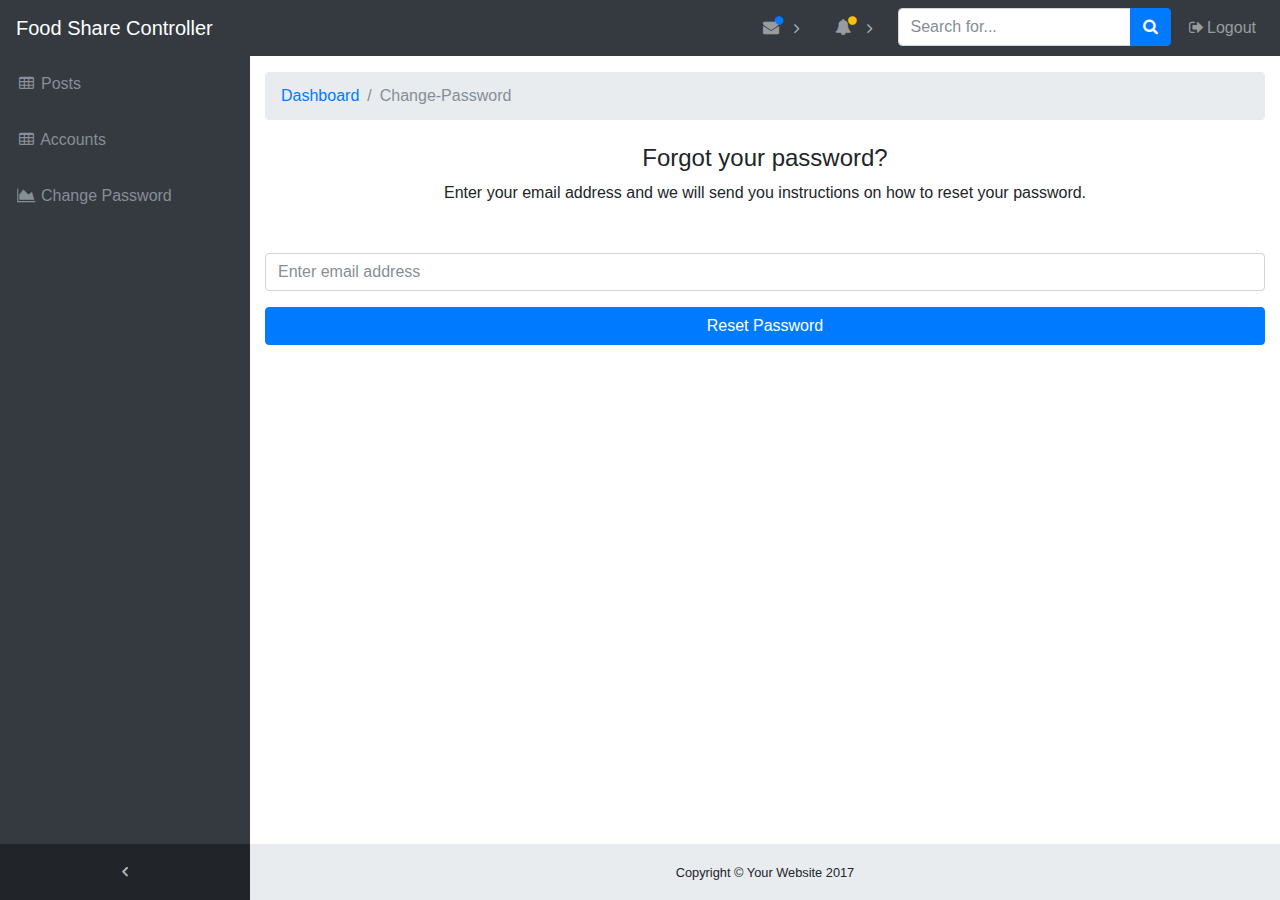
<file: FoodShare/adminController/change-password.html>
<!DOCTYPE html>
<html lang="en">

<head>
  <meta charset="utf-8">
  <meta http-equiv="X-UA-Compatible" content="IE=edge">
  <meta name="viewport" content="width=device-width, initial-scale=1, shrink-to-fit=no">
  <meta name="description" content="">
  <meta name="author" content="">
  <title>Food Share</title>
  <!-- Bootstrap core CSS-->
  <link href="vendor/bootstrap/css/bootstrap.min.css" rel="stylesheet">
  <!-- Custom fonts for this template-->
  <link href="vendor/font-awesome/css/font-awesome.min.css" rel="stylesheet" type="text/css">
  <!-- Page level plugin CSS-->
  <link href="vendor/datatables/dataTables.bootstrap4.css" rel="stylesheet">
  <!-- Custom styles for this template-->
  <link href="css/sb-admin.css" rel="stylesheet">
</head>

<body class="fixed-nav sticky-footer bg-dark" id="page-top">
  <!-- Navigation-->
  <nav class="navbar navbar-expand-lg navbar-dark bg-dark fixed-top" id="mainNav">
    <a class="navbar-brand" href="index.html">Food Share Controller</a>
    <button class="navbar-toggler navbar-toggler-right" type="button" data-toggle="collapse" data-target="#navbarResponsive" aria-controls="navbarResponsive" aria-expanded="false" aria-label="Toggle navigation">
      <span class="navbar-toggler-icon"></span>
    </button>
    <div class="collapse navbar-collapse" id="navbarResponsive">
      <ul class="navbar-nav navbar-sidenav" id="exampleAccordion">
        <li class="nav-item" data-toggle="tooltip" data-placement="right" title="Posts">
          <a class="nav-link" href="posts.html">
            <i class="fa fa-fw fa-table"></i>
            <span class="nav-link-text">Posts</span>
          </a>
        </li>
        <li class="nav-item" data-toggle="tooltip" data-placement="right" title="Accounts">
          <a class="nav-link" href="accounts.html">
            <i class="fa fa-fw fa-table"></i>
            <span class="nav-link-text">Accounts</span>
          </a>
        </li>
        <li class="nav-item" data-toggle="tooltip" data-placement="right" title="Change-Password">
          <a class="nav-link" href="change-password.html">
            <i class="fa fa-fw fa-area-chart"></i>
            <span class="nav-link-text">Change Password</span>
          </a>
        </li>
      </ul>
      <ul class="navbar-nav sidenav-toggler">
        <li class="nav-item">
          <a class="nav-link text-center" id="sidenavToggler">
            <i class="fa fa-fw fa-angle-left"></i>
          </a>
        </li>
      </ul>
      <ul class="navbar-nav ml-auto">
        <li class="nav-item dropdown">
          <a class="nav-link dropdown-toggle mr-lg-2" id="messagesDropdown" href="#" data-toggle="dropdown" aria-haspopup="true" aria-expanded="false">
            <i class="fa fa-fw fa-envelope"></i>
            <span class="d-lg-none">Messages
              <span class="badge badge-pill badge-primary">12 New</span>
            </span>
            <span class="indicator text-primary d-none d-lg-block">
              <i class="fa fa-fw fa-circle"></i>
            </span>
          </a>
          <div class="dropdown-menu" aria-labelledby="messagesDropdown">
            <h6 class="dropdown-header">New Messages:</h6>
            <div class="dropdown-divider"></div>
            <a class="dropdown-item" href="#">
              <strong>David Miller</strong>
              <span class="small float-right text-muted">11:21 AM</span>
              <div class="dropdown-message small">Hey there! This new version of SB Admin is pretty awesome! These messages clip off when they reach the end of the box so they don't overflow over to the sides!</div>
            </a>
            <div class="dropdown-divider"></div>
            <a class="dropdown-item" href="#">
              <strong>Jane Smith</strong>
              <span class="small float-right text-muted">11:21 AM</span>
              <div class="dropdown-message small">I was wondering if you could meet for an appointment at 3:00 instead of 4:00. Thanks!</div>
            </a>
            <div class="dropdown-divider"></div>
            <a class="dropdown-item" href="#">
              <strong>John Doe</strong>
              <span class="small float-right text-muted">11:21 AM</span>
              <div class="dropdown-message small">I've sent the final files over to you for review. When you're able to sign off of them let me know and we can discuss distribution.</div>
            </a>
            <div class="dropdown-divider"></div>
            <a class="dropdown-item small" href="#">View all messages</a>
          </div>
        </li>
        <li class="nav-item dropdown">
          <a class="nav-link dropdown-toggle mr-lg-2" id="alertsDropdown" href="#" data-toggle="dropdown" aria-haspopup="true" aria-expanded="false">
            <i class="fa fa-fw fa-bell"></i>
            <span class="d-lg-none">Alerts
              <span class="badge badge-pill badge-warning">6 New</span>
            </span>
            <span class="indicator text-warning d-none d-lg-block">
              <i class="fa fa-fw fa-circle"></i>
            </span>
          </a>
          <div class="dropdown-menu" aria-labelledby="alertsDropdown">
            <h6 class="dropdown-header">New Alerts:</h6>
            <div class="dropdown-divider"></div>
            <a class="dropdown-item" href="#">
              <span class="text-success">
                <strong>
                  <i class="fa fa-long-arrow-up fa-fw"></i>Status Update</strong>
              </span>
              <span class="small float-right text-muted">11:21 AM</span>
              <div class="dropdown-message small">This is an automated server response message. All systems are online.</div>
            </a>
            <div class="dropdown-divider"></div>
            <a class="dropdown-item" href="#">
              <span class="text-danger">
                <strong>
                  <i class="fa fa-long-arrow-down fa-fw"></i>Status Update</strong>
              </span>
              <span class="small float-right text-muted">11:21 AM</span>
              <div class="dropdown-message small">This is an automated server response message. All systems are online.</div>
            </a>
            <div class="dropdown-divider"></div>
            <a class="dropdown-item" href="#">
              <span class="text-success">
                <strong>
                  <i class="fa fa-long-arrow-up fa-fw"></i>Status Update</strong>
              </span>
              <span class="small float-right text-muted">11:21 AM</span>
              <div class="dropdown-message small">This is an automated server response message. All systems are online.</div>
            </a>
            <div class="dropdown-divider"></div>
            <a class="dropdown-item small" href="#">View all alerts</a>
          </div>
        </li>
        <li class="nav-item">
          <form class="form-inline my-2 my-lg-0 mr-lg-2">
            <div class="input-group">
              <input class="form-control" type="text" placeholder="Search for...">
              <span class="input-group-btn">
                <button class="btn btn-primary" type="button">
                  <i class="fa fa-search"></i>
                </button>
              </span>
            </div>
          </form>
        </li>
        <li class="nav-item">
          <a class="nav-link" data-toggle="modal" data-target="#exampleModal">
            <i class="fa fa-fw fa-sign-out"></i>Logout</a>
        </li>
      </ul>
    </div>
  </nav>
  <div class="content-wrapper">
    <div class="container-fluid">
      <!-- Breadcrumbs-->
      <ol class="breadcrumb">
        <li class="breadcrumb-item">
          <a href="#">Dashboard</a>
        </li>
        <li class="breadcrumb-item active">Change-Password</li>
      </ol>
      <!-- Example DataTables Card-->
      <div class="text-center mt-4 mb-5">
        <h4>Forgot your password?</h4>
        <p>Enter your email address and we will send you instructions on how to reset your password.</p>
      </div>
      <form>
        <div class="form-group">
          <input class="form-control" id="exampleInputEmail1" type="email" aria-describedby="emailHelp" placeholder="Enter email address">
        </div>
        <a class="btn btn-primary btn-block" href="login.html">Reset Password</a>
      </form>
    </div>
    <!-- /.container-fluid-->
    <!-- /.content-wrapper-->
    <footer class="sticky-footer">
      <div class="container">
        <div class="text-center">
          <small>Copyright © Your Website 2017</small>
        </div>
      </div>
    </footer>
    <!-- Scroll to Top Button-->
    <a class="scroll-to-top rounded" href="#page-top">
      <i class="fa fa-angle-up"></i>
    </a>
    <!-- Logout Modal-->
    <div class="modal fade" id="exampleModal" tabindex="-1" role="dialog" aria-labelledby="exampleModalLabel" aria-hidden="true">
      <div class="modal-dialog" role="document">
        <div class="modal-content">
          <div class="modal-header">
            <h5 class="modal-title" id="exampleModalLabel">Ready to Leave?</h5>
            <button class="close" type="button" data-dismiss="modal" aria-label="Close">
              <span aria-hidden="true">×</span>
            </button>
          </div>
          <div class="modal-body">Select "Logout" below if you are ready to end your current session.</div>
          <div class="modal-footer">
            <button class="btn btn-secondary" type="button" data-dismiss="modal">Cancel</button>
            <a class="btn btn-primary" href="../index.html">Logout</a>
          </div>
        </div>
      </div>
    </div>
    <!-- Bootstrap core JavaScript-->
    <script src="vendor/jquery/jquery.min.js"></script>
    <script src="vendor/bootstrap/js/bootstrap.bundle.min.js"></script>
    <!-- Core plugin JavaScript-->
    <script src="vendor/jquery-easing/jquery.easing.min.js"></script>
    <!-- Page level plugin JavaScript-->
    <script src="vendor/datatables/jquery.dataTables.js"></script>
    <script src="vendor/datatables/dataTables.bootstrap4.js"></script>
    <!-- Custom scripts for all pages-->
    <script src="js/sb-admin.min.js"></script>
    <!-- Custom scripts for this page-->
    <script src="js/sb-admin-datatables.min.js"></script>
  </div>
</body>

</html>
</file>
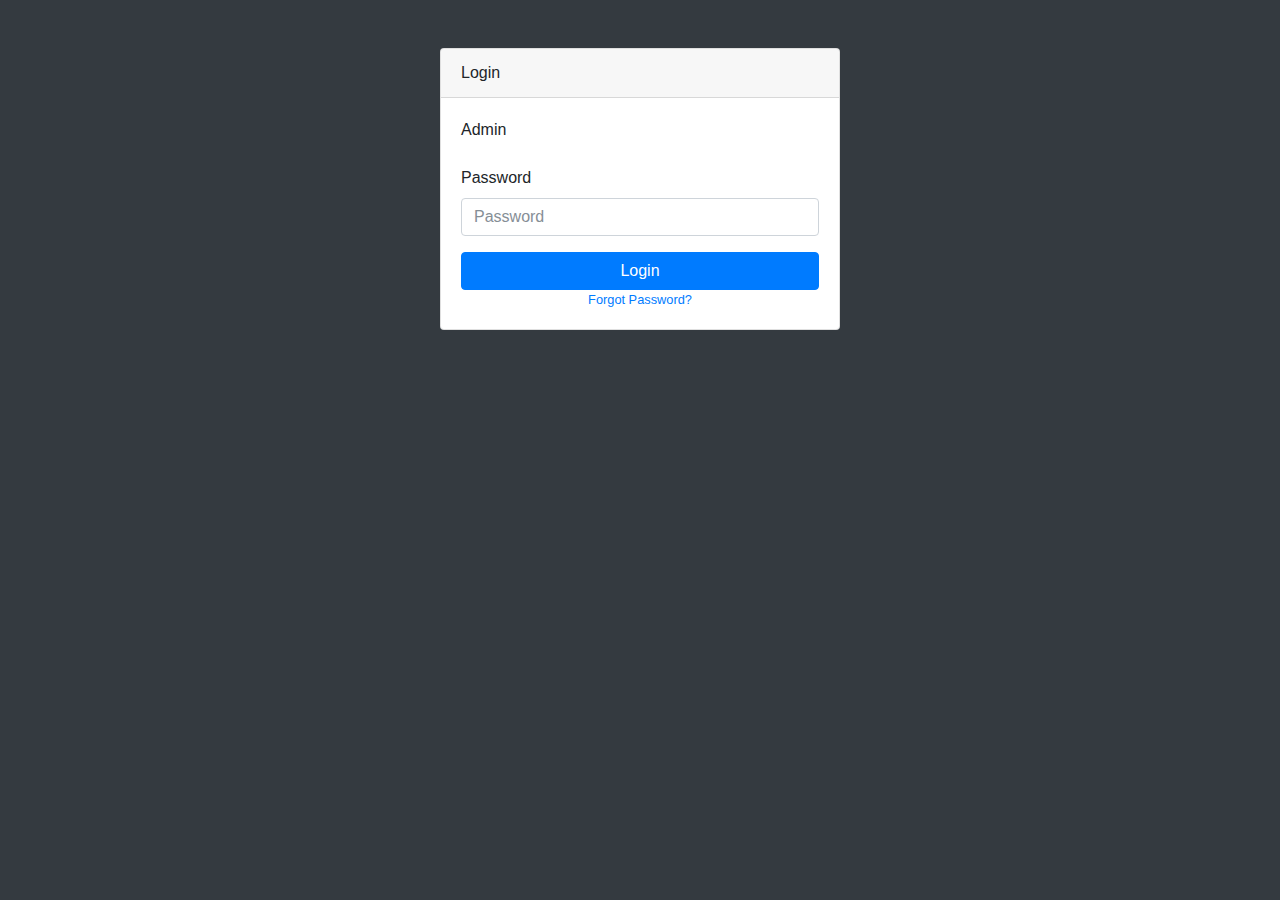
<file: FoodShare/adminController/login.html>
<!DOCTYPE html>
<html lang="en">

<head>
  <meta charset="utf-8">
  <meta http-equiv="X-UA-Compatible" content="IE=edge">
  <meta name="viewport" content="width=device-width, initial-scale=1, shrink-to-fit=no">
  <meta name="description" content="">
  <meta name="author" content="">
  <title>SB Admin - Start Bootstrap Template</title>
  <!-- Bootstrap core CSS-->
  <link href="vendor/bootstrap/css/bootstrap.min.css" rel="stylesheet">
  <!-- Custom fonts for this template-->
  <link href="vendor/font-awesome/css/font-awesome.min.css" rel="stylesheet" type="text/css">
  <!-- Custom styles for this template-->
  <link href="css/sb-admin.css" rel="stylesheet">
</head>

<body class="bg-dark">
  <div class="container">
    <div class="card card-login mx-auto mt-5">
      <div class="card-header">Login</div>
      <div class="card-body">
        <form>
          <div class="form-group">
            <label for="exampleInputEmail1">Admin</label>
          </div>
          <div class="form-group">
            <label for="exampleInputPassword1">Password</label>
            <input class="form-control" id="exampleInputPassword1" type="password" placeholder="Password">
          </div>
          <a class="btn btn-primary btn-block" href="posts.html">Login</a>
        </form>
        <div class="text-center">
          <a class="d-block small" href="forgot-password.html">Forgot Password?</a>
        </div>
      </div>
    </div>
  </div>
  <!-- Bootstrap core JavaScript-->
  <script src="vendor/jquery/jquery.min.js"></script>
  <script src="vendor/bootstrap/js/bootstrap.bundle.min.js"></script>
  <!-- Core plugin JavaScript-->
  <script src="vendor/jquery-easing/jquery.easing.min.js"></script>
</body>

</html>
</file>
<file: startbootstrap-one-page-wonder-gh-pages/css/one-page-wonder.min.css>
/*!
 * Start Bootstrap - One Page Wonder v4.0.0-beta.2 (https://startbootstrap.com/template-overviews/one-page-wonder)
 * Copyright 2013-2017 Start Bootstrap
 * Licensed under MIT (https://github.com/BlackrockDigital/startbootstrap-one-page-wonder/blob/master/LICENSE)
 */body{font-family:Lato}h1,h2,h3,h4,h5,h6{font-family:Catamaran;font-weight:800!important}.btn-xl{text-transform:uppercase;padding:1.5rem 3rem;font-size:.9rem;font-weight:700;letter-spacing:.1rem}.bg-black{background-color:#000!important}.rounded-pill{border-radius:5rem}.navbar-custom{padding-top:1rem;padding-bottom:1rem;background-color:rgba(0,0,0,.7)}.navbar-custom .navbar-brand{text-transform:uppercase;font-size:1rem;letter-spacing:.1rem;font-weight:700}.navbar-custom .navbar-nav .nav-item .nav-link{text-transform:uppercase;font-size:.8rem;font-weight:700;letter-spacing:.1rem}header.masthead{position:relative;overflow:hidden;padding-top:calc(7rem + 72px);padding-bottom:7rem;background:linear-gradient(0deg,#ff6a00 0,#ee0979 100%);background-repeat:no-repeat;background-position:center center;background-attachment:scroll;background-size:cover}header.masthead .masthead-content{z-index:1;position:relative}header.masthead .masthead-content .masthead-heading{font-size:4rem}header.masthead .masthead-content .masthead-subheading{font-size:2rem}header.masthead .bg-circle{z-index:0;position:absolute;border-radius:100%;background:linear-gradient(0deg,#ee0979 0,#ff6a00 100%)}header.masthead .bg-circle-1{height:90rem;width:90rem;bottom:-55rem;left:-55rem}header.masthead .bg-circle-2{height:50rem;width:50rem;top:-25rem;right:-25rem}header.masthead .bg-circle-3{height:20rem;width:20rem;bottom:-10rem;right:5%}header.masthead .bg-circle-4{height:30rem;width:30rem;top:-5rem;right:35%}@media (min-width:992px){header.masthead{padding-top:calc(10rem + 55px);padding-bottom:10rem}header.masthead .masthead-content .masthead-heading{font-size:6rem}header.masthead .masthead-content .masthead-subheading{font-size:4rem}}.bg-primary{background-color:#ee0979!important}.btn-primary{background-color:#ee0979;border-color:#ee0979}.btn-primary:active,.btn-primary:focus,.btn-primary:hover{background-color:#bd0760!important;border-color:#bd0760!important}.btn-primary:focus{box-shadow:0 0 0 .2rem rgba(238,9,121,.5)}.btn-secondary{background-color:#ff6a00;border-color:#ff6a00}.btn-secondary:active,.btn-secondary:focus,.btn-secondary:hover{background-color:#c50!important;border-color:#c50!important}.btn-secondary:focus{box-shadow:0 0 0 .2rem rgba(255,106,0,.5)}
</file>
<file: startbootstrap-sb-admin-gh-pages/css/sb-admin.css>
/*!
 * Start Bootstrap - SB Admin v4.0.0-beta.2 (https://startbootstrap.com/template-overviews/sb-admin)
 * Copyright 2013-2017 Start Bootstrap
 * Licensed under MIT (https://github.com/BlackrockDigital/startbootstrap-sb-admin/blob/master/LICENSE)
 */
html {
  position: relative;
  min-height: 100%; }

body {
  overflow-x: hidden; }

body.sticky-footer {
  margin-bottom: 56px; }
  body.sticky-footer .content-wrapper {
    min-height: calc(100vh - 56px - 56px); }

body.fixed-nav {
  padding-top: 56px; }

.content-wrapper {
  min-height: calc(100vh - 56px);
  padding-top: 1rem; }

.scroll-to-top {
  position: fixed;
  right: 15px;
  bottom: 3px;
  display: none;
  width: 50px;
  height: 50px;
  text-align: center;
  color: white;
  background: rgba(52, 58, 64, 0.5);
  line-height: 45px; }
  .scroll-to-top:focus, .scroll-to-top:hover {
    color: white; }
  .scroll-to-top:hover {
    background: #343a40; }
  .scroll-to-top i {
    font-weight: 800; }

.smaller {
  font-size: 0.7rem; }

.o-hidden {
  overflow: hidden !important; }

.z-0 {
  z-index: 0; }

.z-1 {
  z-index: 1; }

#mainNav .navbar-collapse {
  overflow: auto;
  max-height: 75vh; }
  #mainNav .navbar-collapse .navbar-nav .nav-item .nav-link {
    cursor: pointer; }
  #mainNav .navbar-collapse .navbar-sidenav .nav-link-collapse:after {
    float: right;
    content: '\f107';
    font-family: 'FontAwesome'; }
  #mainNav .navbar-collapse .navbar-sidenav .nav-link-collapse.collapsed:after {
    content: '\f105'; }
  #mainNav .navbar-collapse .navbar-sidenav .sidenav-second-level,
  #mainNav .navbar-collapse .navbar-sidenav .sidenav-third-level {
    padding-left: 0; }
    #mainNav .navbar-collapse .navbar-sidenav .sidenav-second-level > li > a,
    #mainNav .navbar-collapse .navbar-sidenav .sidenav-third-level > li > a {
      display: block;
      padding: 0.5em 0; }
      #mainNav .navbar-collapse .navbar-sidenav .sidenav-second-level > li > a:focus, #mainNav .navbar-collapse .navbar-sidenav .sidenav-second-level > li > a:hover,
      #mainNav .navbar-collapse .navbar-sidenav .sidenav-third-level > li > a:focus,
      #mainNav .navbar-collapse .navbar-sidenav .sidenav-third-level > li > a:hover {
        text-decoration: none; }
  #mainNav .navbar-collapse .navbar-sidenav .sidenav-second-level > li > a {
    padding-left: 1em; }
  #mainNav .navbar-collapse .navbar-sidenav .sidenav-third-level > li > a {
    padding-left: 2em; }
  #mainNav .navbar-collapse .sidenav-toggler {
    display: none; }
  #mainNav .navbar-collapse .navbar-nav > .nav-item.dropdown > .nav-link {
    position: relative;
    min-width: 45px; }
    #mainNav .navbar-collapse .navbar-nav > .nav-item.dropdown > .nav-link:after {
      float: right;
      width: auto;
      content: '\f105';
      border: none;
      font-family: 'FontAwesome'; }
    #mainNav .navbar-collapse .navbar-nav > .nav-item.dropdown > .nav-link .indicator {
      position: absolute;
      top: 5px;
      left: 21px;
      font-size: 10px; }
  #mainNav .navbar-collapse .navbar-nav > .nav-item.dropdown.show > .nav-link:after {
    content: '\f107'; }
  #mainNav .navbar-collapse .navbar-nav > .nav-item.dropdown .dropdown-menu > .dropdown-item > .dropdown-message {
    overflow: hidden;
    max-width: none;
    text-overflow: ellipsis; }

@media (min-width: 992px) {
  #mainNav .navbar-brand {
    width: 250px; }
  #mainNav .navbar-collapse {
    overflow: visible;
    max-height: none; }
    #mainNav .navbar-collapse .navbar-sidenav {
      position: absolute;
      top: 0;
      left: 0;
      overflow-x: hidden;
      overflow-y: auto;
      -webkit-flex-direction: column;
      -ms-flex-direction: column;
      flex-direction: column;
      margin-top: 56px; }
      #mainNav .navbar-collapse .navbar-sidenav > .nav-item {
        width: 250px;
        padding: 0; }
        #mainNav .navbar-collapse .navbar-sidenav > .nav-item > .nav-link {
          padding: 1em; }
        #mainNav .navbar-collapse .navbar-sidenav > .nav-item .sidenav-second-level,
        #mainNav .navbar-collapse .navbar-sidenav > .nav-item .sidenav-third-level {
          padding-left: 0;
          list-style: none; }
          #mainNav .navbar-collapse .navbar-sidenav > .nav-item .sidenav-second-level > li,
          #mainNav .navbar-collapse .navbar-sidenav > .nav-item .sidenav-third-level > li {
            width: 250px; }
            #mainNav .navbar-collapse .navbar-sidenav > .nav-item .sidenav-second-level > li > a,
            #mainNav .navbar-collapse .navbar-sidenav > .nav-item .sidenav-third-level > li > a {
              padding: 1em; }
        #mainNav .navbar-collapse .navbar-sidenav > .nav-item .sidenav-second-level > li > a {
          padding-left: 2.75em; }
        #mainNav .navbar-collapse .navbar-sidenav > .nav-item .sidenav-third-level > li > a {
          padding-left: 3.75em; }
    #mainNav .navbar-collapse .navbar-nav > .nav-item.dropdown > .nav-link {
      min-width: 0; }
      #mainNav .navbar-collapse .navbar-nav > .nav-item.dropdown > .nav-link:after {
        width: 24px;
        text-align: center; }
    #mainNav .navbar-collapse .navbar-nav > .nav-item.dropdown .dropdown-menu > .dropdown-item > .dropdown-message {
      max-width: 300px; } }

#mainNav.fixed-top .sidenav-toggler {
  display: none; }

@media (min-width: 992px) {
  #mainNav.fixed-top .navbar-sidenav {
    height: calc(100vh - 112px); }
  #mainNav.fixed-top .sidenav-toggler {
    position: absolute;
    top: 0;
    left: 0;
    display: flex;
    overflow-x: hidden;
    overflow-y: auto;
    -webkit-flex-direction: column;
    -ms-flex-direction: column;
    flex-direction: column;
    margin-top: calc(100vh - 56px); }
    #mainNav.fixed-top .sidenav-toggler > .nav-item {
      width: 250px;
      padding: 0; }
      #mainNav.fixed-top .sidenav-toggler > .nav-item > .nav-link {
        padding: 1em; } }

#mainNav.fixed-top.navbar-dark .sidenav-toggler {
  background-color: #212529; }
  #mainNav.fixed-top.navbar-dark .sidenav-toggler a i {
    color: #adb5bd; }

#mainNav.fixed-top.navbar-light .sidenav-toggler {
  background-color: #dee2e6; }
  #mainNav.fixed-top.navbar-light .sidenav-toggler a i {
    color: rgba(0, 0, 0, 0.5); }

body.sidenav-toggled #mainNav.fixed-top .sidenav-toggler {
  overflow-x: hidden;
  width: 55px; }
  body.sidenav-toggled #mainNav.fixed-top .sidenav-toggler .nav-item,
  body.sidenav-toggled #mainNav.fixed-top .sidenav-toggler .nav-link {
    width: 55px !important; }

body.sidenav-toggled #mainNav.fixed-top #sidenavToggler i {
  -webkit-transform: scaleX(-1);
  -moz-transform: scaleX(-1);
  -o-transform: scaleX(-1);
  transform: scaleX(-1);
  filter: FlipH;
  -ms-filter: 'FlipH'; }

#mainNav.static-top .sidenav-toggler {
  display: none; }

@media (min-width: 992px) {
  #mainNav.static-top .sidenav-toggler {
    display: flex; } }

body.sidenav-toggled #mainNav.static-top #sidenavToggler i {
  -webkit-transform: scaleX(-1);
  -moz-transform: scaleX(-1);
  -o-transform: scaleX(-1);
  transform: scaleX(-1);
  filter: FlipH;
  -ms-filter: 'FlipH'; }

.content-wrapper {
  overflow-x: hidden;
  background: white; }
  @media (min-width: 992px) {
    .content-wrapper {
      margin-left: 250px; } }

#sidenavToggler i {
  font-weight: 800; }

.navbar-sidenav-tooltip.show {
  display: none; }

@media (min-width: 992px) {
  body.sidenav-toggled .content-wrapper {
    margin-left: 55px; } }

body.sidenav-toggled .navbar-sidenav {
  overflow-x: hidden;
  width: 55px; }
  body.sidenav-toggled .navbar-sidenav .nav-link-text {
    display: none; }
  body.sidenav-toggled .navbar-sidenav .nav-item,
  body.sidenav-toggled .navbar-sidenav .nav-link {
    width: 55px !important; }
    body.sidenav-toggled .navbar-sidenav .nav-item:after,
    body.sidenav-toggled .navbar-sidenav .nav-link:after {
      display: none; }

body.sidenav-toggled .navbar-sidenav-tooltip.show {
  display: flex; }

#mainNav.navbar-dark .navbar-collapse .navbar-sidenav .nav-link-collapse:after {
  color: #868e96; }

#mainNav.navbar-dark .navbar-collapse .navbar-sidenav > .nav-item > .nav-link {
  color: #868e96; }
  #mainNav.navbar-dark .navbar-collapse .navbar-sidenav > .nav-item > .nav-link:hover {
    color: #adb5bd; }

#mainNav.navbar-dark .navbar-collapse .navbar-sidenav > .nav-item .sidenav-second-level > li > a,
#mainNav.navbar-dark .navbar-collapse .navbar-sidenav > .nav-item .sidenav-third-level > li > a {
  color: #868e96; }
  #mainNav.navbar-dark .navbar-collapse .navbar-sidenav > .nav-item .sidenav-second-level > li > a:focus, #mainNav.navbar-dark .navbar-collapse .navbar-sidenav > .nav-item .sidenav-second-level > li > a:hover,
  #mainNav.navbar-dark .navbar-collapse .navbar-sidenav > .nav-item .sidenav-third-level > li > a:focus,
  #mainNav.navbar-dark .navbar-collapse .navbar-sidenav > .nav-item .sidenav-third-level > li > a:hover {
    color: #adb5bd; }

#mainNav.navbar-dark .navbar-collapse .navbar-nav > .nav-item.dropdown > .nav-link:after {
  color: #adb5bd; }

@media (min-width: 992px) {
  #mainNav.navbar-dark .navbar-collapse .navbar-sidenav {
    background: #343a40; }
    #mainNav.navbar-dark .navbar-collapse .navbar-sidenav li.active a {
      color: white !important;
      background-color: #495057; }
      #mainNav.navbar-dark .navbar-collapse .navbar-sidenav li.active a:focus, #mainNav.navbar-dark .navbar-collapse .navbar-sidenav li.active a:hover {
        color: white; }
    #mainNav.navbar-dark .navbar-collapse .navbar-sidenav > .nav-item .sidenav-second-level,
    #mainNav.navbar-dark .navbar-collapse .navbar-sidenav > .nav-item .sidenav-third-level {
      background: #343a40; } }

#mainNav.navbar-light .navbar-collapse .navbar-sidenav .nav-link-collapse:after {
  color: rgba(0, 0, 0, 0.5); }

#mainNav.navbar-light .navbar-collapse .navbar-sidenav > .nav-item > .nav-link {
  color: rgba(0, 0, 0, 0.5); }
  #mainNav.navbar-light .navbar-collapse .navbar-sidenav > .nav-item > .nav-link:hover {
    color: rgba(0, 0, 0, 0.7); }

#mainNav.navbar-light .navbar-collapse .navbar-sidenav > .nav-item .sidenav-second-level > li > a,
#mainNav.navbar-light .navbar-collapse .navbar-sidenav > .nav-item .sidenav-third-level > li > a {
  color: rgba(0, 0, 0, 0.5); }
  #mainNav.navbar-light .navbar-collapse .navbar-sidenav > .nav-item .sidenav-second-level > li > a:focus, #mainNav.navbar-light .navbar-collapse .navbar-sidenav > .nav-item .sidenav-second-level > li > a:hover,
  #mainNav.navbar-light .navbar-collapse .navbar-sidenav > .nav-item .sidenav-third-level > li > a:focus,
  #mainNav.navbar-light .navbar-collapse .navbar-sidenav > .nav-item .sidenav-third-level > li > a:hover {
    color: rgba(0, 0, 0, 0.7); }

#mainNav.navbar-light .navbar-collapse .navbar-nav > .nav-item.dropdown > .nav-link:after {
  color: rgba(0, 0, 0, 0.5); }

@media (min-width: 992px) {
  #mainNav.navbar-light .navbar-collapse .navbar-sidenav {
    background: #f8f9fa; }
    #mainNav.navbar-light .navbar-collapse .navbar-sidenav li.active a {
      color: #000 !important;
      background-color: #e9ecef; }
      #mainNav.navbar-light .navbar-collapse .navbar-sidenav li.active a:focus, #mainNav.navbar-light .navbar-collapse .navbar-sidenav li.active a:hover {
        color: #000; }
    #mainNav.navbar-light .navbar-collapse .navbar-sidenav > .nav-item .sidenav-second-level,
    #mainNav.navbar-light .navbar-collapse .navbar-sidenav > .nav-item .sidenav-third-level {
      background: #f8f9fa; } }

.card-body-icon {
  position: absolute;
  z-index: 0;
  top: -25px;
  right: -25px;
  font-size: 5rem;
  -webkit-transform: rotate(15deg);
  -ms-transform: rotate(15deg);
  transform: rotate(15deg); }

@media (min-width: 576px) {
  .card-columns {
    column-count: 1; } }

@media (min-width: 768px) {
  .card-columns {
    column-count: 2; } }

@media (min-width: 1200px) {
  .card-columns {
    column-count: 2; } }

.card-login {
  max-width: 25rem; }

.card-register {
  max-width: 40rem; }

footer.sticky-footer {
  position: absolute;
  right: 0;
  bottom: 0;
  width: 100%;
  height: 56px;
  background-color: #e9ecef;
  line-height: 55px; }
  @media (min-width: 992px) {
    footer.sticky-footer {
      width: calc(100% - 250px); } }

@media (min-width: 992px) {
  body.sidenav-toggled footer.sticky-footer {
    width: calc(100% - 55px); } }
</file>
<file: FoodShare/adminController/css/sb-admin.css>
/*!
 * Start Bootstrap - SB Admin v4.0.0-beta.2 (https://startbootstrap.com/template-overviews/sb-admin)
 * Copyright 2013-2017 Start Bootstrap
 * Licensed under MIT (https://github.com/BlackrockDigital/startbootstrap-sb-admin/blob/master/LICENSE)
 */
html {
  position: relative;
  min-height: 100%; }

body {
  overflow-x: hidden; }

body.sticky-footer {
  margin-bottom: 56px; }
  body.sticky-footer .content-wrapper {
    min-height: calc(100vh - 56px - 56px); }

body.fixed-nav {
  padding-top: 56px; }

.content-wrapper {
  min-height: calc(100vh - 56px);
  padding-top: 1rem; }

.scroll-to-top {
  position: fixed;
  right: 15px;
  bottom: 3px;
  display: none;
  width: 50px;
  height: 50px;
  text-align: center;
  color: white;
  background: rgba(52, 58, 64, 0.5);
  line-height: 45px; }
  .scroll-to-top:focus, .scroll-to-top:hover {
    color: white; }
  .scroll-to-top:hover {
    background: #343a40; }
  .scroll-to-top i {
    font-weight: 800; }

.smaller {
  font-size: 0.7rem; }

.o-hidden {
  overflow: hidden !important; }

.z-0 {
  z-index: 0; }

.z-1 {
  z-index: 1; }

#mainNav .navbar-collapse {
  overflow: auto;
  max-height: 75vh; }
  #mainNav .navbar-collapse .navbar-nav .nav-item .nav-link {
    cursor: pointer; }
  #mainNav .navbar-collapse .navbar-sidenav .nav-link-collapse:after {
    float: right;
    content: '\f107';
    font-family: 'FontAwesome'; }
  #mainNav .navbar-collapse .navbar-sidenav .nav-link-collapse.collapsed:after {
    content: '\f105'; }
  #mainNav .navbar-collapse .navbar-sidenav .sidenav-second-level,
  #mainNav .navbar-collapse .navbar-sidenav .sidenav-third-level {
    padding-left: 0; }
    #mainNav .navbar-collapse .navbar-sidenav .sidenav-second-level > li > a,
    #mainNav .navbar-collapse .navbar-sidenav .sidenav-third-level > li > a {
      display: block;
      padding: 0.5em 0; }
      #mainNav .navbar-collapse .navbar-sidenav .sidenav-second-level > li > a:focus, #mainNav .navbar-collapse .navbar-sidenav .sidenav-second-level > li > a:hover,
      #mainNav .navbar-collapse .navbar-sidenav .sidenav-third-level > li > a:focus,
      #mainNav .navbar-collapse .navbar-sidenav .sidenav-third-level > li > a:hover {
        text-decoration: none; }
  #mainNav .navbar-collapse .navbar-sidenav .sidenav-second-level > li > a {
    padding-left: 1em; }
  #mainNav .navbar-collapse .navbar-sidenav .sidenav-third-level > li > a {
    padding-left: 2em; }
  #mainNav .navbar-collapse .sidenav-toggler {
    display: none; }
  #mainNav .navbar-collapse .navbar-nav > .nav-item.dropdown > .nav-link {
    position: relative;
    min-width: 45px; }
    #mainNav .navbar-collapse .navbar-nav > .nav-item.dropdown > .nav-link:after {
      float: right;
      width: auto;
      content: '\f105';
      border: none;
      font-family: 'FontAwesome'; }
    #mainNav .navbar-collapse .navbar-nav > .nav-item.dropdown > .nav-link .indicator {
      position: absolute;
      top: 5px;
      left: 21px;
      font-size: 10px; }
  #mainNav .navbar-collapse .navbar-nav > .nav-item.dropdown.show > .nav-link:after {
    content: '\f107'; }
  #mainNav .navbar-collapse .navbar-nav > .nav-item.dropdown .dropdown-menu > .dropdown-item > .dropdown-message {
    overflow: hidden;
    max-width: none;
    text-overflow: ellipsis; }

@media (min-width: 992px) {
  #mainNav .navbar-brand {
    width: 250px; }
  #mainNav .navbar-collapse {
    overflow: visible;
    max-height: none; }
    #mainNav .navbar-collapse .navbar-sidenav {
      position: absolute;
      top: 0;
      left: 0;
      overflow-x: hidden;
      overflow-y: auto;
      -webkit-flex-direction: column;
      -ms-flex-direction: column;
      flex-direction: column;
      margin-top: 56px; }
      #mainNav .navbar-collapse .navbar-sidenav > .nav-item {
        width: 250px;
        padding: 0; }
        #mainNav .navbar-collapse .navbar-sidenav > .nav-item > .nav-link {
          padding: 1em; }
        #mainNav .navbar-collapse .navbar-sidenav > .nav-item .sidenav-second-level,
        #mainNav .navbar-collapse .navbar-sidenav > .nav-item .sidenav-third-level {
          padding-left: 0;
          list-style: none; }
          #mainNav .navbar-collapse .navbar-sidenav > .nav-item .sidenav-second-level > li,
          #mainNav .navbar-collapse .navbar-sidenav > .nav-item .sidenav-third-level > li {
            width: 250px; }
            #mainNav .navbar-collapse .navbar-sidenav > .nav-item .sidenav-second-level > li > a,
            #mainNav .navbar-collapse .navbar-sidenav > .nav-item .sidenav-third-level > li > a {
              padding: 1em; }
        #mainNav .navbar-collapse .navbar-sidenav > .nav-item .sidenav-second-level > li > a {
          padding-left: 2.75em; }
        #mainNav .navbar-collapse .navbar-sidenav > .nav-item .sidenav-third-level > li > a {
          padding-left: 3.75em; }
    #mainNav .navbar-collapse .navbar-nav > .nav-item.dropdown > .nav-link {
      min-width: 0; }
      #mainNav .navbar-collapse .navbar-nav > .nav-item.dropdown > .nav-link:after {
        width: 24px;
        text-align: center; }
    #mainNav .navbar-collapse .navbar-nav > .nav-item.dropdown .dropdown-menu > .dropdown-item > .dropdown-message {
      max-width: 300px; } }

#mainNav.fixed-top .sidenav-toggler {
  display: none; }

@media (min-width: 992px) {
  #mainNav.fixed-top .navbar-sidenav {
    height: calc(100vh - 112px); }
  #mainNav.fixed-top .sidenav-toggler {
    position: absolute;
    top: 0;
    left: 0;
    display: flex;
    overflow-x: hidden;
    overflow-y: auto;
    -webkit-flex-direction: column;
    -ms-flex-direction: column;
    flex-direction: column;
    margin-top: calc(100vh - 56px); }
    #mainNav.fixed-top .sidenav-toggler > .nav-item {
      width: 250px;
      padding: 0; }
      #mainNav.fixed-top .sidenav-toggler > .nav-item > .nav-link {
        padding: 1em; } }

#mainNav.fixed-top.navbar-dark .sidenav-toggler {
  background-color: #212529; }
  #mainNav.fixed-top.navbar-dark .sidenav-toggler a i {
    color: #adb5bd; }

#mainNav.fixed-top.navbar-light .sidenav-toggler {
  background-color: #dee2e6; }
  #mainNav.fixed-top.navbar-light .sidenav-toggler a i {
    color: rgba(0, 0, 0, 0.5); }

body.sidenav-toggled #mainNav.fixed-top .sidenav-toggler {
  overflow-x: hidden;
  width: 55px; }
  body.sidenav-toggled #mainNav.fixed-top .sidenav-toggler .nav-item,
  body.sidenav-toggled #mainNav.fixed-top .sidenav-toggler .nav-link {
    width: 55px !important; }

body.sidenav-toggled #mainNav.fixed-top #sidenavToggler i {
  -webkit-transform: scaleX(-1);
  -moz-transform: scaleX(-1);
  -o-transform: scaleX(-1);
  transform: scaleX(-1);
  filter: FlipH;
  -ms-filter: 'FlipH'; }

#mainNav.static-top .sidenav-toggler {
  display: none; }

@media (min-width: 992px) {
  #mainNav.static-top .sidenav-toggler {
    display: flex; } }

body.sidenav-toggled #mainNav.static-top #sidenavToggler i {
  -webkit-transform: scaleX(-1);
  -moz-transform: scaleX(-1);
  -o-transform: scaleX(-1);
  transform: scaleX(-1);
  filter: FlipH;
  -ms-filter: 'FlipH'; }

.content-wrapper {
  overflow-x: hidden;
  background: white; }
  @media (min-width: 992px) {
    .content-wrapper {
      margin-left: 250px; } }

#sidenavToggler i {
  font-weight: 800; }

.navbar-sidenav-tooltip.show {
  display: none; }

@media (min-width: 992px) {
  body.sidenav-toggled .content-wrapper {
    margin-left: 55px; } }

body.sidenav-toggled .navbar-sidenav {
  overflow-x: hidden;
  width: 55px; }
  body.sidenav-toggled .navbar-sidenav .nav-link-text {
    display: none; }
  body.sidenav-toggled .navbar-sidenav .nav-item,
  body.sidenav-toggled .navbar-sidenav .nav-link {
    width: 55px !important; }
    body.sidenav-toggled .navbar-sidenav .nav-item:after,
    body.sidenav-toggled .navbar-sidenav .nav-link:after {
      display: none; }

body.sidenav-toggled .navbar-sidenav-tooltip.show {
  display: flex; }

#mainNav.navbar-dark .navbar-collapse .navbar-sidenav .nav-link-collapse:after {
  color: #868e96; }

#mainNav.navbar-dark .navbar-collapse .navbar-sidenav > .nav-item > .nav-link {
  color: #868e96; }
  #mainNav.navbar-dark .navbar-collapse .navbar-sidenav > .nav-item > .nav-link:hover {
    color: #adb5bd; }

#mainNav.navbar-dark .navbar-collapse .navbar-sidenav > .nav-item .sidenav-second-level > li > a,
#mainNav.navbar-dark .navbar-collapse .navbar-sidenav > .nav-item .sidenav-third-level > li > a {
  color: #868e96; }
  #mainNav.navbar-dark .navbar-collapse .navbar-sidenav > .nav-item .sidenav-second-level > li > a:focus, #mainNav.navbar-dark .navbar-collapse .navbar-sidenav > .nav-item .sidenav-second-level > li > a:hover,
  #mainNav.navbar-dark .navbar-collapse .navbar-sidenav > .nav-item .sidenav-third-level > li > a:focus,
  #mainNav.navbar-dark .navbar-collapse .navbar-sidenav > .nav-item .sidenav-third-level > li > a:hover {
    color: #adb5bd; }

#mainNav.navbar-dark .navbar-collapse .navbar-nav > .nav-item.dropdown > .nav-link:after {
  color: #adb5bd; }

@media (min-width: 992px) {
  #mainNav.navbar-dark .navbar-collapse .navbar-sidenav {
    background: #343a40; }
    #mainNav.navbar-dark .navbar-collapse .navbar-sidenav li.active a {
      color: white !important;
      background-color: #495057; }
      #mainNav.navbar-dark .navbar-collapse .navbar-sidenav li.active a:focus, #mainNav.navbar-dark .navbar-collapse .navbar-sidenav li.active a:hover {
        color: white; }
    #mainNav.navbar-dark .navbar-collapse .navbar-sidenav > .nav-item .sidenav-second-level,
    #mainNav.navbar-dark .navbar-collapse .navbar-sidenav > .nav-item .sidenav-third-level {
      background: #343a40; } }

#mainNav.navbar-light .navbar-collapse .navbar-sidenav .nav-link-collapse:after {
  color: rgba(0, 0, 0, 0.5); }

#mainNav.navbar-light .navbar-collapse .navbar-sidenav > .nav-item > .nav-link {
  color: rgba(0, 0, 0, 0.5); }
  #mainNav.navbar-light .navbar-collapse .navbar-sidenav > .nav-item > .nav-link:hover {
    color: rgba(0, 0, 0, 0.7); }

#mainNav.navbar-light .navbar-collapse .navbar-sidenav > .nav-item .sidenav-second-level > li > a,
#mainNav.navbar-light .navbar-collapse .navbar-sidenav > .nav-item .sidenav-third-level > li > a {
  color: rgba(0, 0, 0, 0.5); }
  #mainNav.navbar-light .navbar-collapse .navbar-sidenav > .nav-item .sidenav-second-level > li > a:focus, #mainNav.navbar-light .navbar-collapse .navbar-sidenav > .nav-item .sidenav-second-level > li > a:hover,
  #mainNav.navbar-light .navbar-collapse .navbar-sidenav > .nav-item .sidenav-third-level > li > a:focus,
  #mainNav.navbar-light .navbar-collapse .navbar-sidenav > .nav-item .sidenav-third-level > li > a:hover {
    color: rgba(0, 0, 0, 0.7); }

#mainNav.navbar-light .navbar-collapse .navbar-nav > .nav-item.dropdown > .nav-link:after {
  color: rgba(0, 0, 0, 0.5); }

@media (min-width: 992px) {
  #mainNav.navbar-light .navbar-collapse .navbar-sidenav {
    background: #f8f9fa; }
    #mainNav.navbar-light .navbar-collapse .navbar-sidenav li.active a {
      color: #000 !important;
      background-color: #e9ecef; }
      #mainNav.navbar-light .navbar-collapse .navbar-sidenav li.active a:focus, #mainNav.navbar-light .navbar-collapse .navbar-sidenav li.active a:hover {
        color: #000; }
    #mainNav.navbar-light .navbar-collapse .navbar-sidenav > .nav-item .sidenav-second-level,
    #mainNav.navbar-light .navbar-collapse .navbar-sidenav > .nav-item .sidenav-third-level {
      background: #f8f9fa; } }

.card-body-icon {
  position: absolute;
  z-index: 0;
  top: -25px;
  right: -25px;
  font-size: 5rem;
  -webkit-transform: rotate(15deg);
  -ms-transform: rotate(15deg);
  transform: rotate(15deg); }

@media (min-width: 576px) {
  .card-columns {
    column-count: 1; } }

@media (min-width: 768px) {
  .card-columns {
    column-count: 2; } }

@media (min-width: 1200px) {
  .card-columns {
    column-count: 2; } }

.card-login {
  max-width: 25rem; }

.card-register {
  max-width: 40rem; }

footer.sticky-footer {
  position: absolute;
  right: 0;
  bottom: 0;
  width: 100%;
  height: 56px;
  background-color: #e9ecef;
  line-height: 55px; }
  @media (min-width: 992px) {
    footer.sticky-footer {
      width: calc(100% - 250px); } }

@media (min-width: 992px) {
  body.sidenav-toggled footer.sticky-footer {
    width: calc(100% - 55px); } }
</file>
